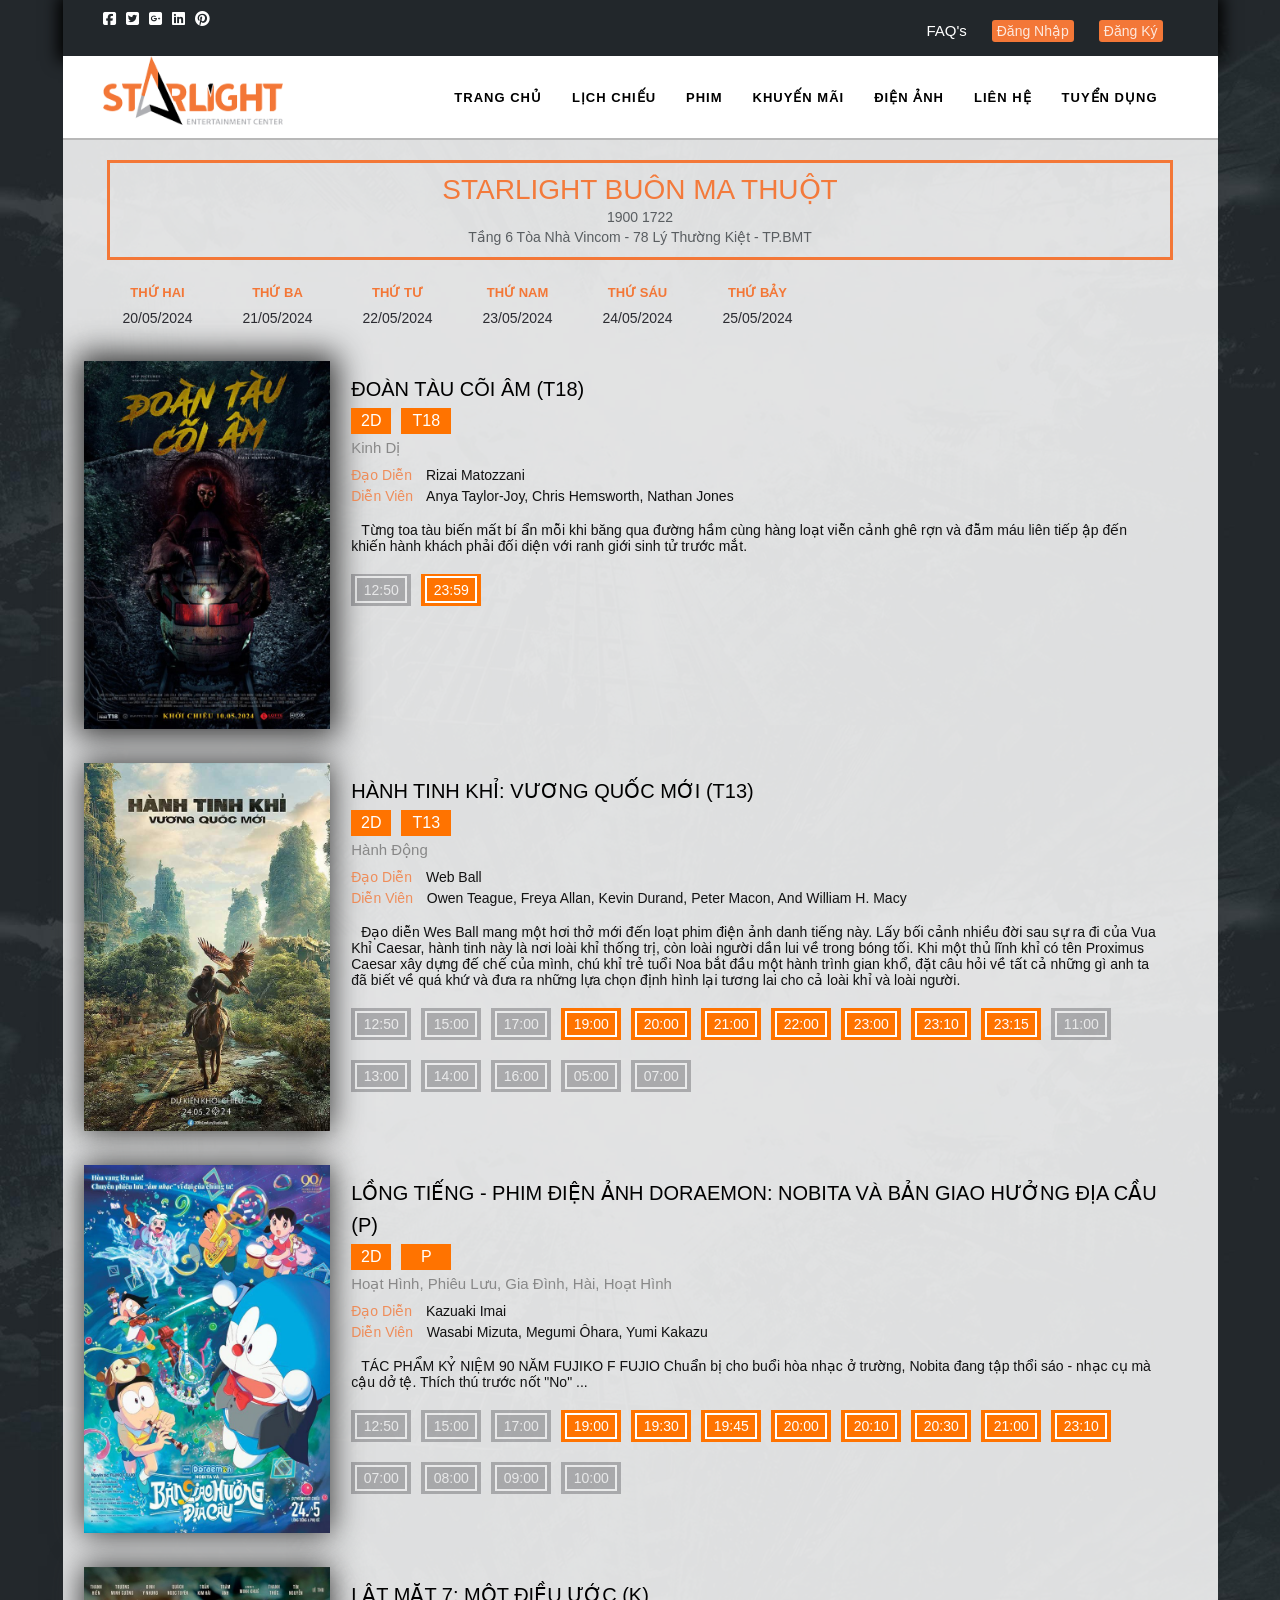
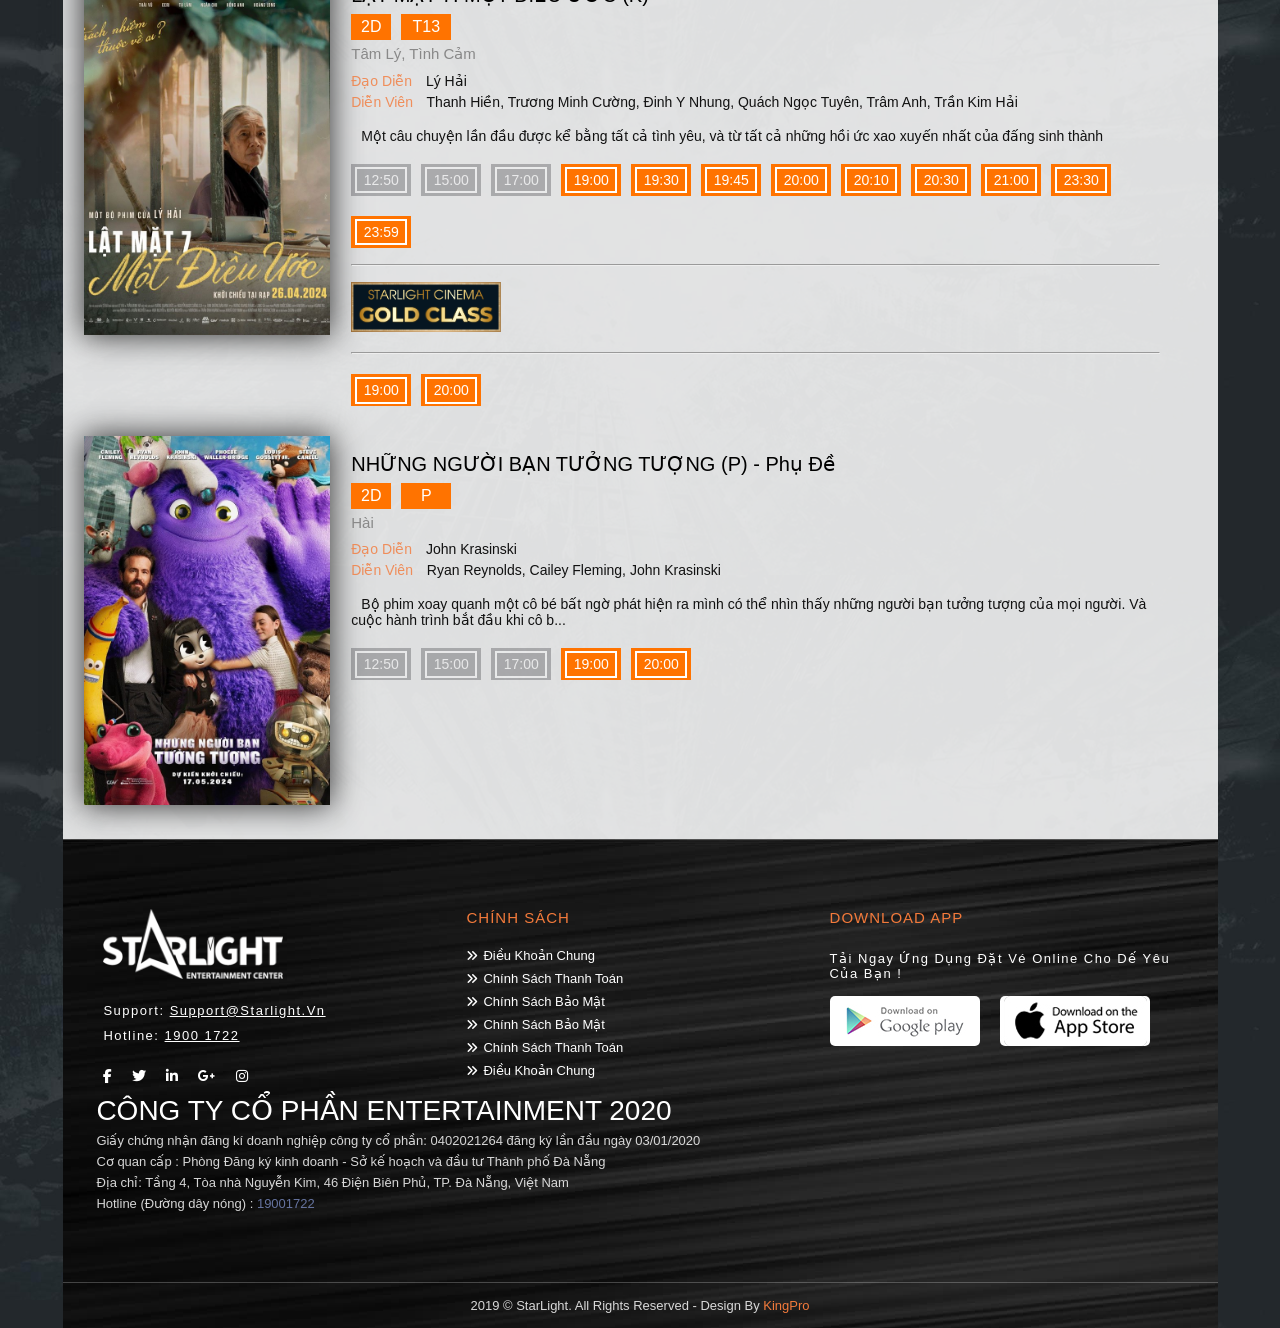
<file: index.html>
<!DOCTYPE html>
<html lang="en">
  <head>
    <meta charset="UTF-8" />
    <meta name="viewport" content="width=device-width, initial-scale=1.0" />
    <link rel="stylesheet" href="index.css" />
    <!-- icon  -->
    <link
      rel="icon"
      type="image/png"
      sizes="32x32"
      href="./favicon/favicon-logo.ico"
    />
    <link
      rel="icon"
      type="image/png"
      sizes="32x32"
      href="./favicon/favicon-logo.ico"
    />

    <link rel="manifest" href="./favicon/manifest.json" />
    <meta name="msapplication-TileColor" content="#ffffff" />
    <meta
      name="msapplication-TileImage"
      content="./favicon/ms-icon-144x144.png"
    />
    <meta name="theme-color" content="#ffffff" />
    <link
      rel="stylesheet"
      href="https://cdnjs.cloudflare.com/ajax/libs/font-awesome/6.5.2/css/all.min.css"
    />
    <title>STARLIGHT</title>
  </head>

  <body>
    <div class="container">
      <div class="layout_web">
        <div class="header">
          <ul class="left_head">
            <li>
              <i class="fa-brands fa-square-facebook"></i>
            </li>
            <li>
              <i class="fa-brands fa-square-twitter"></i>
            </li>
            <li>
              <i class="fa-brands fa-square-google-plus"></i>
            </li>
            <li>
              <i class="fa-brands fa-linkedin"></i>
            </li>
            <li>
              <i class="fa-brands fa-pinterest"></i>
            </li>
          </ul>

          <ul class="right_head">
            <li>
              <a
                class="faq"
                target="_blank"
                href="https://starlight.vn/cau-hoi-thuong-gap.html"
              >
                FAQ's</a
              >
            </li>
            <li>
              <a
                class="btn-member"
                target="_blank"
                href="https://starlight.vn/dang-nhap.html"
                >Đăng Nhập
              </a>
            </li>
            <li>
              <a
                class="btn-member"
                target="_blank"
                href="https://starlight.vn/dang-ky.html"
                >Đăng Ký</a
              >
            </li>
          </ul>
        </div>

        <!-- Body  -->
        <div class="body">
          <!-- header mobile web  -->
          <div class="container_mobile_header">
            <div class="header_mobile">
              <ul>
                <li class="pd-b10">
                  <a class="navigation_mobile" href="https://starlight.vn/">
                    <i class="fa-solid fa-house mg-5"></i>Trang Chủ</a
                  >
                </li>
              </ul>

              <ul id="book_ticket">
                <li class="pd-b10">
                  <div class="navigation_mobile">
                    <i class="fa-solid fa-ticket mg-5"></i> Đặt vé
                  </div>
                </li>
              </ul>

              <ul>
                <li class="pd-b10">
                  <a
                    class="navigation_mobile"
                    href="https://starlight.vn/lich-chieu.html"
                    ><i class="fa-solid fa-film mg-5"></i> Lịch Chiếu</a
                  >
                </li>
              </ul>

              <ul>
                <li class="pd-b10">
                  <a
                    class="navigation_mobile"
                    href="https://starlight.vn/uu-dai.html"
                  >
                    <i class="fa-solid fa-gift mg-5"></i> Ưu Đãi</a
                  >
                </li>
              </ul>
            </div>
          </div>

          <!-- Book tickets -->
          <div id="option_ticket" class="container_options">
            <ul class="container_book">
              <select id="option1" class="option_to_book">
                <option value="0">Rạp</option>
                <option value="1">STARLIGHT BUÔN MA THUỘT</option>
                <option value="2">STARLIGHT ĐÀ NẴNG</option>
                <option value="3">STARLIGHT BẢO LỘC</option>
                <option value="4">STARLIGHT LONG AN</option>
                <option value="5">STARLIGHT GIA LAI</option>
                <option value="6">STARLIGHT QUY NHƠN</option>
              </select>
              <select disabled id="option2" class="option_to_book">
                <option value="0">Phim</option>
                <option value="a53a3adc-6721-4782-b531-d86997f0709f">
                  ĐOÀN TÀU CÕI ÂM
                </option>
                <option value="46438b6c-3ed8-431f-81f4-0ab51d07285b">
                  HÀNH TINH KHỈ
                </option>
                <option value="260e766c-595a-463e-bbae-2288252161b2">
                  DORAEMON - BẢN GIAO HƯỞNG ĐỊA CẦU
                </option>
                <option value="15fb7b07-bc8b-4f44-be92-97e0eb0a40b1">
                  LẬT MẶT 7
                </option>
                <option value="0da00dbd-6457-4075-8ec5-d97b1c0c4026">
                  NHỮNG NGƯỜI BẠN TƯỞNG TƯỢNG
                </option>
              </select>
              <select disabled id="option3" class="option_to_book">
                <option value="0">Ngày chiếu</option>
                <option value="1">21/07/2024</option>
                <option value="2">22/07/2024</option>
                <option value="3">23/07/2024</option>
              </select>
              <select disabled id="option4" class="option_to_book">
                <option value="0">Suất chiếu</option>
                <option value="6dd57713-9d26-40bf-b551-f80aee1c8e2f">
                  22:40
                </option>
                <option value="6dd57713-9d26-40bf-b551-f80aee1c8e2G">
                  22:50
                </option>
                <option value="6dd57713-9d26-40bf-b551-f80aee1c8e2h">
                  22:55
                </option>
                <option value="6dd57713-9d26-40bf-b551-f80aee1c8e2i">
                  23:40
                </option>
              </select>
              <div class="container_btn-book">
                <div id="book_ticket_now" class="booked">Đặt Vé Ngay</div>
              </div>
            </ul>
          </div>

          <!--  Scroll top -->
          <button class="icon_scroll" id="myBtn" title="Go to top">
            <i class="fa-solid fa-angles-up"></i>
          </button>

          <!-- Header Body  -->
          <div class="head_body">
            <div class="tab_body">
              <div class="left_tab_body">
                <a href="https://starlight.vn/" target="_blank"
                  ><img class="img" src="./image/logo.png" alt="No_image"
                /></a>
              </div>
              <div class="right_tab_body">
                <!-- Desktop  -->
                <ul class="responsive_navigation_desktop">
                  <li class="nav_tab">
                    <a class="a_text" href="https://starlight.vn/">
                      <span class="text_span">Trang Chủ</span></a
                    >
                  </li>
                  <li class="nav_tab">
                    <a
                      class="a_text"
                      href="https://starlight.vn/lich-chieu.html"
                      ><span class="text_span">Lịch Chiếu</span>
                    </a>
                  </li>
                  <li class="nav_tab">
                    <a class="a_text" href="">
                      <span class="text_span">Phim </span>
                    </a>
                  </li>
                  <li class="nav_tab">
                    <a class="a_text" href="https://starlight.vn/uu-dai.html"
                      ><span class="text_span">Khuyến mãi </span>
                    </a>
                  </li>
                  <li class="nav_tab">
                    <a class="a_text" href="https://starlight.vn/tin-tuc.html">
                      <span class="text_span"> Điện ảnh</span>
                    </a>
                  </li>
                  <li class="nav_tab">
                    <a class="a_text" href="https://starlight.vn/lien-he.html">
                      <span class="text_span"> Liên Hệ</span></a
                    >
                  </li>
                  <li class="nav_tab">
                    <a
                      class="a_text"
                      href="https://starlight.vn/tuyen-dung.html"
                    >
                      <span class="text_span">Tuyển dụng</span>
                    </a>
                  </li>
                </ul>

                <!-- Mobile  -->
                <div id="header_bars" class="responsive_navigation_mobile">
                  <i class="fa-solid fa-bars bars"></i>
                </div>
              </div>
            </div>
          </div>

          <div class="middle_body">
            <div id="content_mobile" class="hide_bars">
              <div class="container_content">
                <div class="cell_content">
                  <a class="content" href="https://starlight.vn/"
                    ><p>Trang Chủ</p></a
                  >
                </div>
                <div class="cell_content">
                  <a class="content" href="https://starlight.vn/lich-chieu.html"
                    ><p>Lịch Chiếu</p></a
                  >
                </div>
                <div class="cell_content">
                  <a class="content" href="https://starlight.vn/packets.html">
                    <p>Mua Gói</p></a
                  >
                </div>
                <div id="parent_status_film" class="cell_content">
                  <div class="content_film">
                    <p>Phim</p>
                    <i
                      id="arrow"
                      class="fa-solid fa-chevron-right arrow"
                      style="color: #ee1b1b"
                    ></i>
                  </div>

                  <!-- dropdown  -->
                  <div class="container_status_film">
                    <div id="status_film" class="status_film">
                      <p class="content">Phim Đang Chiếu</p>
                    </div>
                    <div id="status_film_2" class="status_film">
                      <p class="content">Phim Sắp Chiếu</p>
                    </div>
                  </div>
                </div>

                <div class="cell_content">
                  <a class="content" href="https://starlight.vn/uu-dai.html">
                    <p>Khuyến Mãi</p></a
                  >
                </div>
                <div class="cell_content">
                  <a class="content" href="https://starlight.vn/tin-tuc.html"
                    ><p>Điện Ảnh</p></a
                  >
                </div>
                <div class="cell_content">
                  <a class="content" href="https://starlight.vn/lien-he.html"
                    ><p>Liên Hệ</p></a
                  >
                </div>
                <div class="cell_content">
                  <a class="content" href="https://starlight.vn/tuyen-dung.html"
                    ><p>Tuyển Dụng</p></a
                  >
                </div>
              </div>
            </div>
            <div class="setting_information">
              <h3 class="name_place">STARLIGHT BUÔN MA THUỘT</h3>
              <p class="inf_cinema">1900 1722</p>
              <p class="inf_cinema">
                Tầng 6 Tòa Nhà Vincom - 78 Lý Thường Kiệt - TP.BMT
              </p>
            </div>

            <div class="schedule_film">
              <ul class="schedule_list">
                <li class="schedule">
                  <p class="day">Thứ Hai</p>
                  <p class="day_month_year">20/05/2024</p>
                </li>
                <li class="schedule">
                  <p class="day">Thứ Ba</p>
                  <p class="day_month_year">21/05/2024</p>
                </li>
                <li class="schedule">
                  <p class="day">Thứ Tư</p>
                  <p class="day_month_year">22/05/2024</p>
                </li>
                <li class="schedule">
                  <p class="day">Thứ Nam</p>
                  <p class="day_month_year">23/05/2024</p>
                </li>
                <li class="schedule">
                  <p class="day">Thứ Sáu</p>
                  <p class="day_month_year">24/05/2024</p>
                </li>
                <li class="schedule">
                  <p class="day">Thứ Bảy</p>
                  <p class="day_month_year">25/05/2024</p>
                </li>
              </ul>
            </div>
          </div>

          <div class="option_film">
            <!-- First -->
            <div class="introduce_film">
              <div class="left_film">
                <a href="https://m.megagscinemas.vn/phim/doan-tau-coi-am/">
                  <img
                    class="image_film"
                    src="./image/doan-tau-coi-am.jpg"
                    alt="No image"
                  />
                </a>
              </div>
              <div class="right_film">
                <!-- <div> -->
                <h3 class="fw-normal">
                  <a
                    class="name_film"
                    href="https://m.megagscinemas.vn/phim/doan-tau-coi-am/"
                  >
                    ĐOÀN TÀU CÕI ÂM (T18)
                  </a>
                </h3>

                <ul class="limit_age">
                  <li class="request_film">2D</li>
                  <li class="request_film w-50px">T18</li>
                </ul>
                <p class="type_film">Kinh dị</p>
                <div>
                  <p class="movie_list_info">
                    Đạo diễn
                    <span class="name_of_performer"> Rizai Matozzani</span>
                  </p>
                  <p class="movie_list_info">
                    Diễn Viên<span class="name_of_performer">
                      Anya Taylor-Joy, Chris Hemsworth, Nathan Jones</span
                    >
                  </p>
                  <p>&nbsp;</p>
                  <p class="describe_of_film">
                    Từng toa tàu biến mất bí ẩn mỗi khi băng qua đường hầm cùng
                    hàng loạt viễn cảnh ghê rợn và đẫm máu liên tiếp ập đến
                    khiến hành khách phải đối diện với ranh giới sinh tử trước
                    mắt.
                  </p>
                </div>
                <div class="show_times">
                  <div class="time_film">
                    <div class="outline">
                      <span>12:50</span>
                    </div>
                  </div>
                  <div class="time_film">
                    <div class="outline">
                      <span>23:59</span>
                    </div>
                  </div>
                </div>
                <!-- </div> -->
              </div>
            </div>
            <!-- SECOND -->
            <div class="introduce_film">
              <div class="left_film">
                <a
                  href="https://www.cgv.vn/default/kingdom-of-the-planet-apes.html"
                >
                  <img
                    style="max-width: 85%; box-shadow: 0px 0px 30px 1px #333333"
                    src="./image/hanh-tinh-khi.jpg"
                    alt="No image"
                  />
                </a>
              </div>
              <div class="right_film">
                <h3 class="fw-normal">
                  <a
                    class="name_film"
                    href="https://m.megagscinemas.vn/phim/doan-tau-coi-am/"
                  >
                    HÀNH TINH KHỈ: VƯƠNG QUỐC MỚI (T13)
                  </a>
                </h3>

                <ul class="limit_age">
                  <li class="request_film">2D</li>
                  <li class="request_film w-50px">T13</li>
                </ul>
                <p class="type_film">Hành Động</p>
                <div>
                  <p class="movie_list_info">
                    Đạo diễn
                    <span class="name_of_performer"> Web Ball</span>
                  </p>
                  <p class="movie_list_info">
                    Diễn Viên<span class="name_of_performer">
                      Owen Teague, Freya Allan, Kevin Durand, Peter Macon, and
                      William H. Macy</span
                    >
                  </p>
                  <p>&nbsp;</p>
                  <p class="describe_of_film">
                    Đạo diễn Wes Ball mang một hơi thở mới đến loạt phim điện
                    ảnh danh tiếng này. Lấy bối cảnh nhiều đời sau sự ra đi của
                    Vua Khỉ Caesar, hành tinh này là nơi loài khỉ thống trị, còn
                    loài người dần lui về trong bóng tối. Khi một thủ lĩnh khỉ
                    có tên Proximus Caesar xây dựng đế chế của mình, chú khỉ trẻ
                    tuổi Noa bắt đầu một hành trình gian khổ, đặt câu hỏi về tất
                    cả những gì anh ta đã biết về quá khứ và đưa ra những lựa
                    chọn định hình lại tương lai cho cả loài khỉ và loài người.
                  </p>
                </div>
                <div class="show_times">
                  <div class="time_film">
                    <div class="outline">
                      <span>12:50</span>
                    </div>
                  </div>
                  <div class="time_film">
                    <div class="outline">
                      <span>15:00</span>
                    </div>
                  </div>
                  <div class="time_film">
                    <div class="outline">
                      <span>17:00</span>
                    </div>
                  </div>
                  <div class="time_film">
                    <div class="outline">
                      <span>19:00</span>
                    </div>
                  </div>
                  <div class="time_film">
                    <div class="outline">
                      <span>20:00</span>
                    </div>
                  </div>
                  <div class="time_film">
                    <div class="outline">
                      <span>21:00</span>
                    </div>
                  </div>
                  <div class="time_film">
                    <div class="outline">
                      <span>22:00</span>
                    </div>
                  </div>
                  <div class="time_film">
                    <div class="outline">
                      <span>23:00</span>
                    </div>
                  </div>
                  <div class="time_film">
                    <div class="outline">
                      <span>23:10</span>
                    </div>
                  </div>
                  <div class="time_film">
                    <div class="outline">
                      <span>23:15</span>
                    </div>
                  </div>
                  <div class="time_film">
                    <div class="outline">
                      <span>11:00</span>
                    </div>
                  </div>
                  <div class="time_film">
                    <div class="outline">
                      <span>13:00</span>
                    </div>
                  </div>
                  <div class="time_film">
                    <div class="outline">
                      <span>14:00</span>
                    </div>
                  </div>
                  <div class="time_film">
                    <div class="outline">
                      <span>16:00</span>
                    </div>
                  </div>
                  <div class="time_film">
                    <div class="outline">
                      <span>05:00</span>
                    </div>
                  </div>
                  <div class="time_film">
                    <div class="outline">
                      <span>07:00</span>
                    </div>
                  </div>
                </div>
              </div>
            </div>
            <!-- THIRD -->
            <div class="introduce_film">
              <div class="left_film">
                <a
                  href="https://www.cgv.vn/default/kingdom-of-the-planet-apes.html"
                >
                  <img
                    style="max-width: 85%; box-shadow: 0px 0px 30px 1px #333333"
                    src="./image/doraemon2024.jpg"
                    alt="No image"
                  />
                </a>
              </div>
              <div class="right_film">
                <h3 class="fw-normal">
                  <a
                    class="name_film"
                    href="https://m.megagscinemas.vn/phim/doan-tau-coi-am/"
                  >
                    LỒNG TIẾNG - PHIM ĐIỆN ẢNH DORAEMON: NOBITA VÀ BẢN GIAO
                    HƯỞNG ĐỊA CẦU (P)
                  </a>
                </h3>

                <ul class="limit_age">
                  <li class="request_film">2D</li>
                  <li class="request_film w-50px">P</li>
                </ul>
                <p class="type_film">
                  Hoạt Hình, Phiêu Lưu, Gia Đình, Hài, Hoạt Hình
                </p>
                <div>
                  <p class="movie_list_info">
                    Đạo diễn
                    <span class="name_of_performer"> Kazuaki Imai</span>
                  </p>
                  <p class="movie_list_info">
                    Diễn Viên<span class="name_of_performer">
                      Wasabi Mizuta, Megumi Ôhara, Yumi Kakazu</span
                    >
                  </p>
                  <p>&nbsp;</p>
                  <p class="describe_of_film">
                    TÁC PHẨM KỶ NIỆM 90 NĂM FUJIKO F FUJIO Chuẩn bị cho buổi hòa
                    nhạc ở trường, Nobita đang tập thổi sáo - nhạc cụ mà cậu dở
                    tệ. Thích thú trước nốt "No" ...
                  </p>
                </div>
                <div class="show_times">
                  <div class="time_film">
                    <div class="outline">
                      <span>12:50</span>
                    </div>
                  </div>
                  <div class="time_film">
                    <div class="outline">
                      <span>15:00</span>
                    </div>
                  </div>
                  <div class="time_film">
                    <div class="outline">
                      <span>17:00</span>
                    </div>
                  </div>
                  <div class="time_film">
                    <div class="outline">
                      <span>19:00</span>
                    </div>
                  </div>
                  <div class="time_film">
                    <div class="outline">
                      <span>19:30</span>
                    </div>
                  </div>
                  <div class="time_film">
                    <div class="outline">
                      <span>19:45</span>
                    </div>
                  </div>
                  <div class="time_film">
                    <div class="outline">
                      <span>20:00</span>
                    </div>
                  </div>
                  <div class="time_film">
                    <div class="outline">
                      <span>20:10</span>
                    </div>
                  </div>
                  <div class="time_film">
                    <div class="outline">
                      <span>20:30</span>
                    </div>
                  </div>
                  <div class="time_film">
                    <div class="outline">
                      <span>21:00</span>
                    </div>
                  </div>
                  <div class="time_film">
                    <div class="outline">
                      <span>23:10</span>
                    </div>
                  </div>
                  <div class="time_film">
                    <div class="outline">
                      <span>07:00</span>
                    </div>
                  </div>
                  <div class="time_film">
                    <div class="outline">
                      <span>08:00</span>
                    </div>
                  </div>
                  <div class="time_film">
                    <div class="outline">
                      <span>09:00</span>
                    </div>
                  </div>
                  <div class="time_film">
                    <div class="outline">
                      <span>10:00</span>
                    </div>
                  </div>
                </div>
              </div>
            </div>
            <!-- FORTH -->
            <div class="introduce_film">
              <div class="left_film">
                <a
                  href="https://www.cgv.vn/default/kingdom-of-the-planet-apes.html"
                >
                  <img
                    style="max-width: 85%; box-shadow: 0px 0px 30px 1px #333333"
                    src="./image/lat-mat-7.jpg"
                    alt="No image"
                  />
                </a>
              </div>
              <div class="right_film">
                <h3 class="fw-normal">
                  <a
                    class="name_film"
                    href="https://m.megagscinemas.vn/phim/doan-tau-coi-am/"
                  >
                    LẬT MẶT 7: MỘT ĐIỀU ƯỚC (K)
                  </a>
                </h3>

                <ul class="limit_age">
                  <li class="request_film">2D</li>
                  <li class="request_film w-50px">T13</li>
                </ul>
                <p class="type_film">Tâm Lý, Tình Cảm</p>
                <div>
                  <p class="movie_list_info">
                    Đạo diễn
                    <span class="name_of_performer"> Lý Hải</span>
                  </p>
                  <p class="movie_list_info">
                    Diễn Viên<span class="name_of_performer">
                      Thanh Hiền, Trương Minh Cường, Đinh Y Nhung, Quách Ngọc
                      Tuyên, Trâm Anh, Trần Kim Hải</span
                    >
                  </p>
                  <p>&nbsp;</p>
                  <p class="describe_of_film">
                    Một câu chuyện lần đầu được kể bằng tất cả tình yêu, và từ
                    tất cả những hồi ức xao xuyến nhất của đấng sinh thành
                  </p>
                </div>
                <div class="show_times">
                  <div class="time_film">
                    <div class="outline">
                      <span>12:50</span>
                    </div>
                  </div>
                  <div class="time_film">
                    <div class="outline">
                      <span>15:00</span>
                    </div>
                  </div>
                  <div class="time_film">
                    <div class="outline">
                      <span>17:00</span>
                    </div>
                  </div>
                  <div class="time_film">
                    <div class="outline">
                      <span>19:00</span>
                    </div>
                  </div>
                  <div class="time_film">
                    <div class="outline">
                      <span>19:30</span>
                    </div>
                  </div>
                  <div class="time_film">
                    <div class="outline">
                      <span>19:45</span>
                    </div>
                  </div>
                  <div class="time_film">
                    <div class="outline">
                      <span>20:00</span>
                    </div>
                  </div>
                  <div class="time_film">
                    <div class="outline">
                      <span>20:10</span>
                    </div>
                  </div>
                  <div class="time_film">
                    <div class="outline">
                      <span>20:30</span>
                    </div>
                  </div>
                  <div class="time_film">
                    <div class="outline">
                      <span>21:00</span>
                    </div>
                  </div>
                  <div class="time_film">
                    <div class="outline">
                      <span>23:30</span>
                    </div>
                  </div>
                  <div class="time_film">
                    <div class="outline">
                      <span>23:59</span>
                    </div>
                  </div>
                </div>
                <hr style="margin-top: 1rem; margin-bottom: 1rem" />
                <img
                  style="width: 150px; height: auto"
                  src="./image/goldclass.png"
                  alt="no image"
                />
                <hr style="margin-top: 1rem" />
                <div class="show_times">
                  <div class="time_film">
                    <div class="outline">
                      <span>19:00</span>
                    </div>
                  </div>
                  <div class="time_film">
                    <div class="outline">
                      <span>20:00</span>
                    </div>
                  </div>
                </div>
              </div>
            </div>
            <!-- FIFTH -->
            <div class="introduce_film">
              <div class="left_film">
                <a
                  href="https://www.cgv.vn/default/kingdom-of-the-planet-apes.html"
                >
                  <img
                    style="max-width: 85%; box-shadow: 0px 0px 30px 1px #333333"
                    src="./image/i-f.jpg"
                    alt="No image"
                  />
                </a>
              </div>
              <div class="right_film">
                <h3 class="fw-normal">
                  <a
                    class="name_film"
                    href="https://m.megagscinemas.vn/phim/doan-tau-coi-am/"
                  >
                    NHỮNG NGƯỜI BẠN TƯỞNG TƯỢNG (P) - Phụ Đề
                  </a>
                </h3>

                <ul class="limit_age">
                  <li class="request_film">2D</li>
                  <li class="request_film w-50px">P</li>
                </ul>
                <p class="type_film">Hài</p>
                <div>
                  <p class="movie_list_info">
                    Đạo diễn
                    <span class="name_of_performer"> John Krasinski</span>
                  </p>
                  <p class="movie_list_info">
                    Diễn Viên<span class="name_of_performer">
                      Ryan Reynolds, Cailey Fleming, John Krasinski</span
                    >
                  </p>
                  <p>&nbsp;</p>
                  <p class="describe_of_film">
                    Bộ phim xoay quanh một cô bé bất ngờ phát hiện ra mình có
                    thể nhìn thấy những người bạn tưởng tượng của mọi người. Và
                    cuộc hành trình bắt đầu khi cô b...
                  </p>
                </div>
                <div class="show_times">
                  <div class="time_film">
                    <div class="outline">
                      <span>12:50</span>
                    </div>
                  </div>
                  <div class="time_film">
                    <div class="outline">
                      <span>15:00</span>
                    </div>
                  </div>
                  <div class="time_film">
                    <div class="outline">
                      <span>17:00</span>
                    </div>
                  </div>
                  <div class="time_film">
                    <div class="outline">
                      <span>19:00</span>
                    </div>
                  </div>
                  <div class="time_film">
                    <div class="outline">
                      <span>20:00</span>
                    </div>
                  </div>
                </div>
              </div>
            </div>
          </div>
        </div>

        <!-- Footer  -->
        <div class="footer">
          <div class="contain_footer">
            <div class="footer_tab">
              <div class="support_customer">
                <a class="w-100" href="#container"
                  ><img
                    class="image_starlight"
                    src="./image/footer_logo.png"
                    alt="no image"
                /></a>
                <div>
                  <p class="footer_text">
                    support:
                    <span style="text-decoration: underline">
                      Support@Starlight.Vn</span
                    >
                  </p>
                  <p class="footer_text">
                    Hotline:
                    <span style="text-decoration: underline"> 1900 1722</span>
                  </p>
                </div>
                <div class="mt-20 w-100">
                  <ul class="footer_contact">
                    <li class="font_awesome">
                      <i class="fa-brands fa-facebook-f"></i>
                    </li>
                    <li class="font_awesome">
                      <i class="fa-brands fa-twitter"></i>
                    </li>
                    <li class="font_awesome">
                      <i class="fa-brands fa-linkedin-in"></i>
                    </li>
                    <li class="font_awesome">
                      <i class="fa-brands fa-google-plus-g"></i>
                    </li>
                    <li class="font_awesome">
                      <i class="fa-brands fa-instagram"></i>
                    </li>
                  </ul>
                </div>
              </div>
              <div class="support_customer">
                <h3 class="set_policy">CHÍNH SÁCH</h3>
                <ul class="policy_list">
                  <li>
                    <a
                      class="policy"
                      href="https://starlight.vn/chinh-sach/dieu-khoan-chung-1.html"
                      ><i class="double_arrow fa-solid fa-angles-right"></i>Điều
                      Khoản Chung
                    </a>
                  </li>
                  <li>
                    <a
                      class="policy"
                      href="https://starlight.vn/chinh-sach/chinh-sach-thanh-toan-2.html"
                      ><i class="double_arrow fa-solid fa-angles-right"></i
                      >Chính Sách Thanh Toán</a
                    >
                  </li>
                  <li>
                    <a
                      class="policy"
                      href="https://starlight.vn/chinh-sach/chinh-sach-bao-mat-3.html"
                      ><i class="double_arrow fa-solid fa-angles-right"></i
                      >Chính Sách Bảo Mật</a
                    >
                  </li>
                  <li>
                    <a
                      class="policy"
                      href="https://starlight.vn/chinh-sach/chinh-sach-bao-mat-4.html"
                      ><i class="double_arrow fa-solid fa-angles-right"></i
                      >Chính Sách Bảo Mật</a
                    >
                  </li>
                  <li>
                    <a
                      class="policy"
                      href="https://starlight.vn/chinh-sach/chinh-sach-thanh-toan-5.html"
                      ><i class="double_arrow fa-solid fa-angles-right"></i
                      >Chính Sách Thanh Toán</a
                    >
                  </li>
                  <li>
                    <a
                      class="policy"
                      href="https://starlight.vn/chinh-sach/dieu-khoan-chung-6.html"
                      ><i class="double_arrow fa-solid fa-angles-right"></i>Điều
                      Khoản Chung</a
                    >
                  </li>
                </ul>
              </div>
              <div class="download_app">
                <h3 class="set_policy">DOWNLOAD APP</h3>
                <p class="footer_text">
                  Tải Ngay Ứng Dụng Đặt Vé Online Cho Dế Yêu Của Bạn !
                </p>
                <div class="app_list">
                  <a
                    href="https://play.google.com/store/apps/details?id=com.kingprocompany.starlightcinemas"
                    ><img class="app_image" src="./image/app-1.jpg" alt=""
                  /></a>
                  <a
                    href="https://apps.apple.com/us/app/starlight-cinemas/id1588865280"
                    ><img class="app_image" src="./image/app-2.jpg" alt=""
                  /></a>
                </div>
              </div>
            </div>
          </div>
          <div class="contain_footer pd-b50">
            <div class="company_cinema">
              <h3 class="mg-tb mg-top0 fw-normal">
                CÔNG TY CỔ PHẦN ENTERTAINMENT 2020
              </h3>
              <p class="mg-tb fs-13 fw-normal">
                Giấy chứng nhận đăng kí doanh nghiệp công ty cổ phần: 0402021264
                đăng ký lần đầu ngày 03/01/2020
              </p>
              <p class="mg-tb fs-13 fw-normal">
                Cơ quan cấp : Phòng Đăng ký kinh doanh - Sở kế hoạch và đầu tư
                Thành phố Đà Nẵng
              </p>
              <p class="mg-tb fs-13 fw-normal">
                Địa chỉ: Tầng 4, Tòa nhà Nguyễn Kim, 46 Điện Biên Phủ, TP. Đà
                Nẵng, Việt Nam
              </p>
              <p class="mg-tb fs-13 fw-normal">
                Hotline (Đường dây nóng) :
                <a
                  class="hotline"
                  href="https://starlight.vn/lich-chieu/tel:19001722"
                  >19001722</a
                >
              </p>
            </div>
          </div>
          <br />
          <div class="end_web">
            <div class="copyright_box">
              <p class="fs-13">
                2019 © StarLight. All Rights Reserved - Design By
                <a class="kingpro" href="https://kingpro.vn/"> KingPro</a>
              </p>
            </div>
          </div>
        </div>
      </div>
    </div>
    <script src="./index.js"></script>
  </body>
</html>
</file>
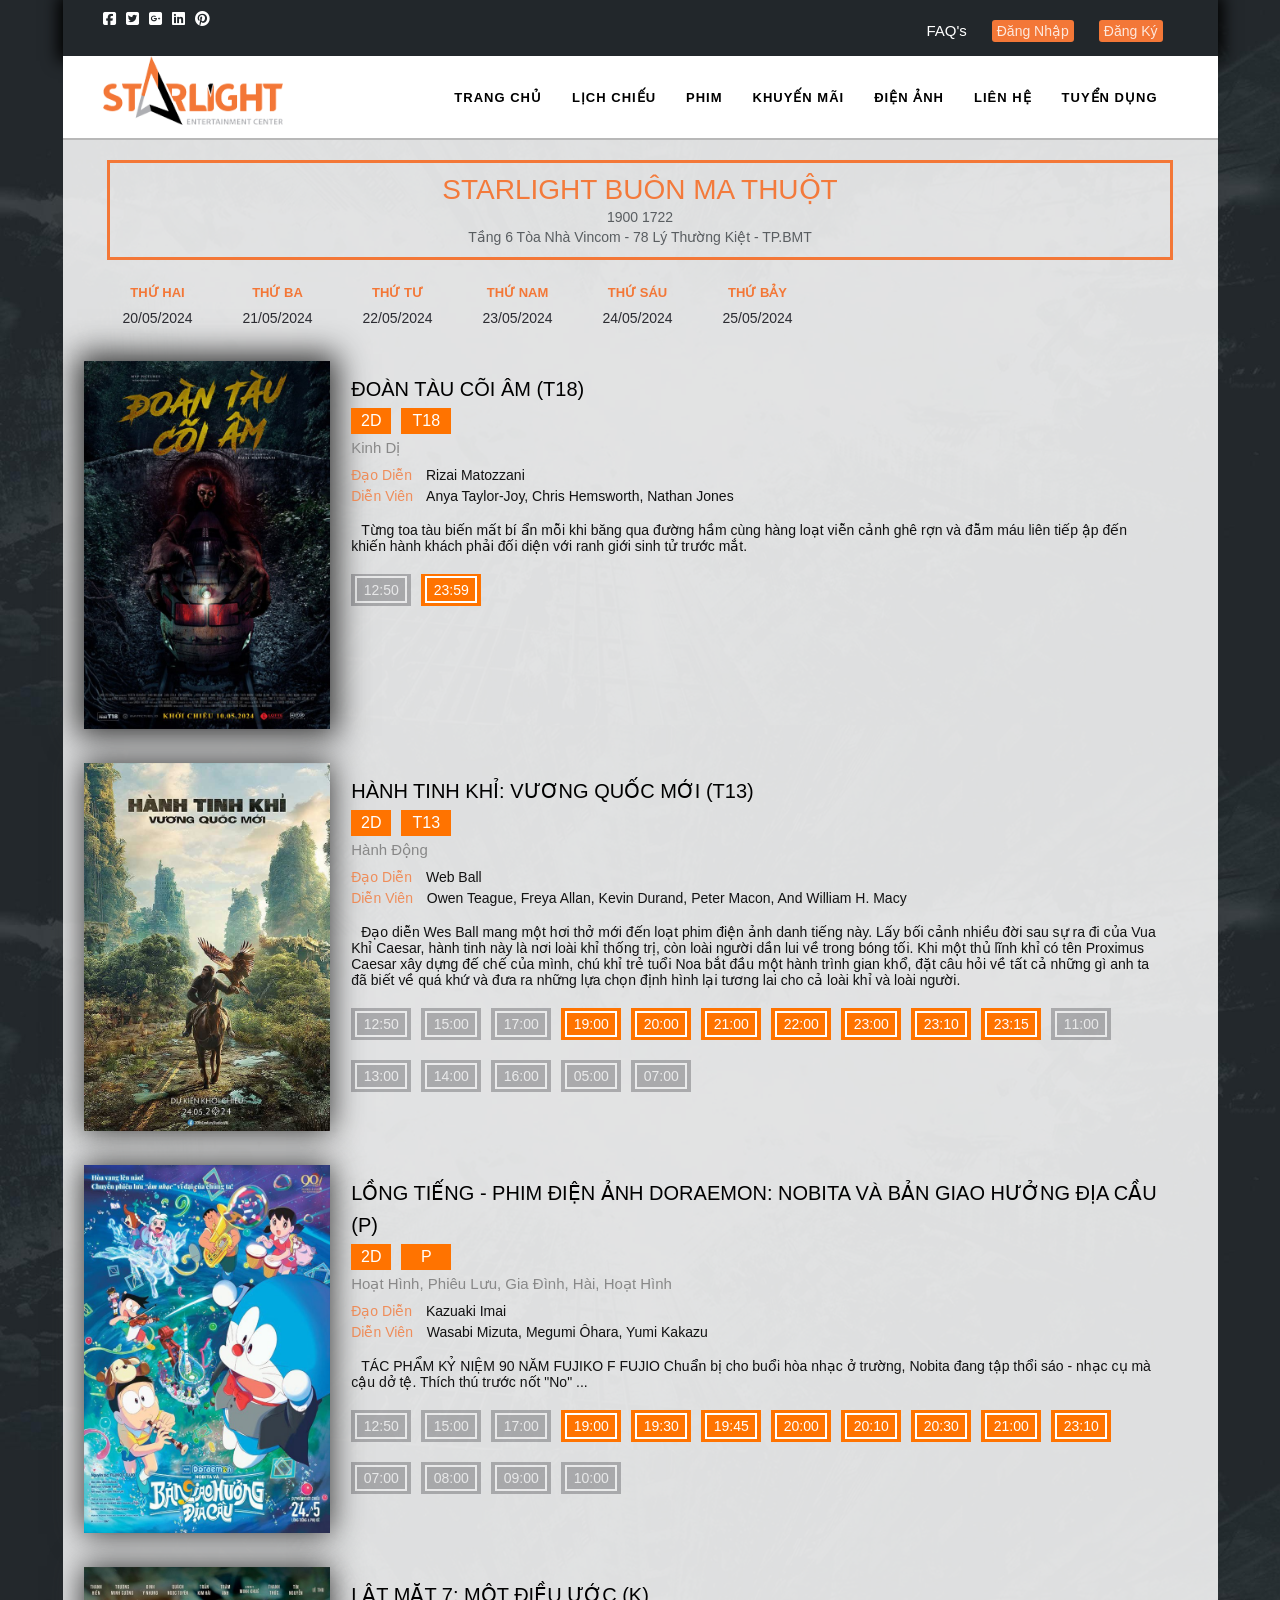
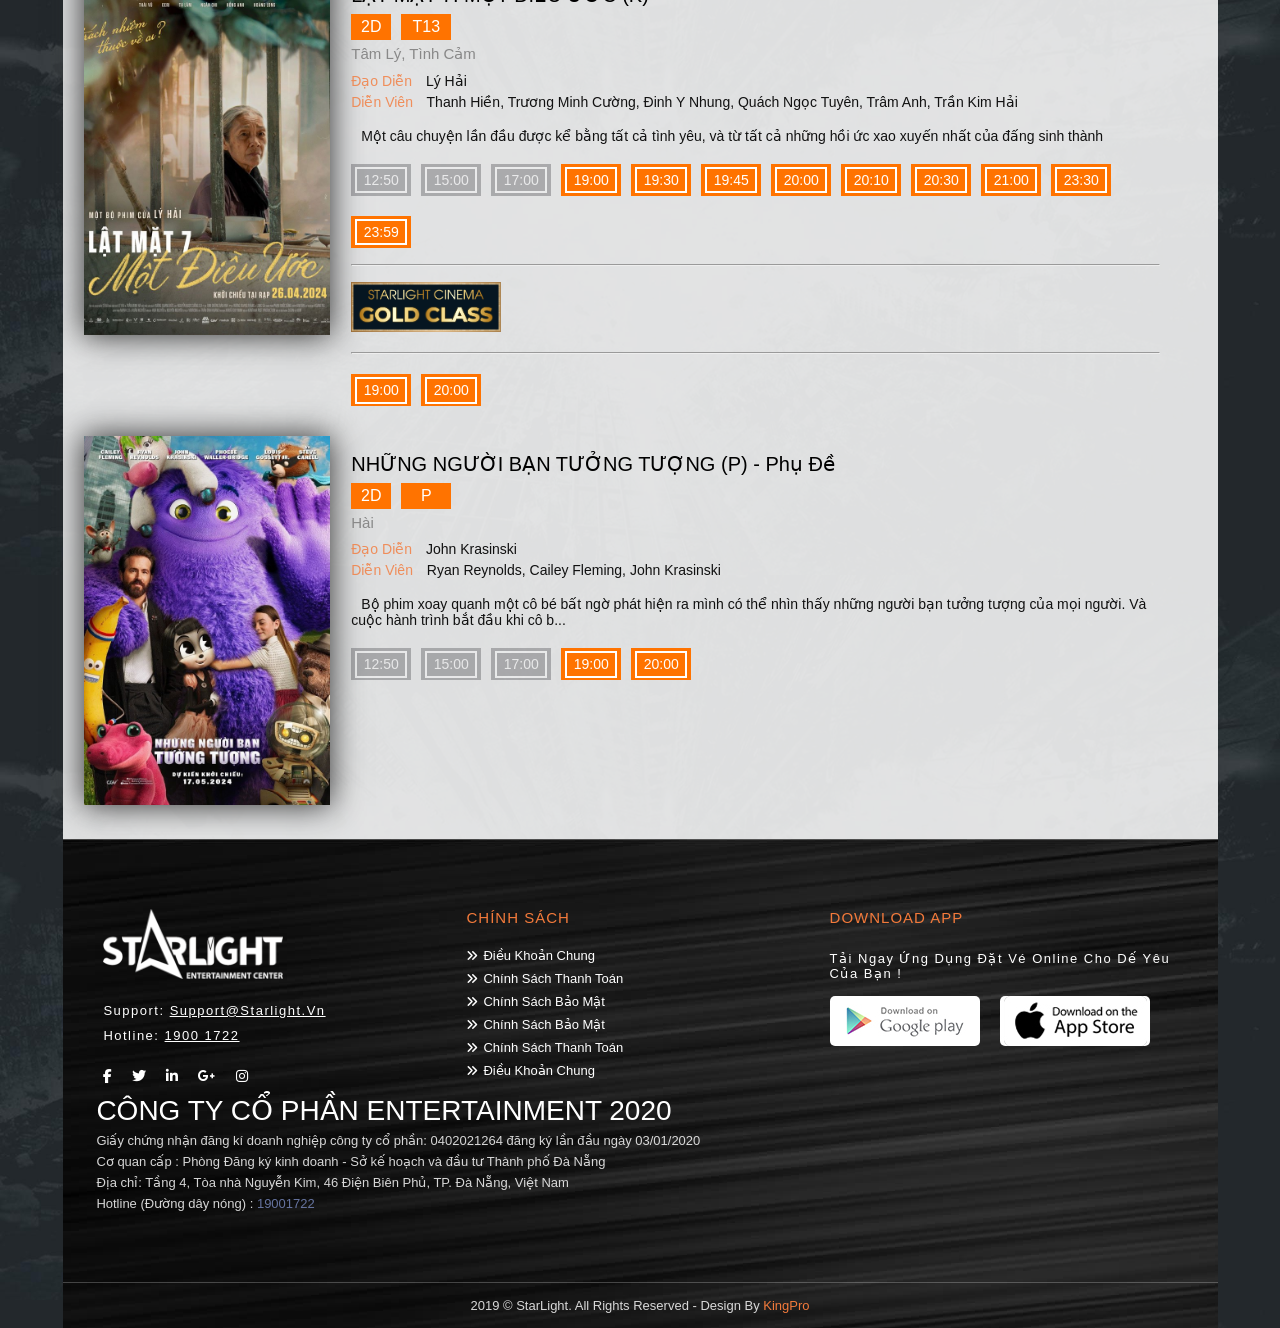
<file: star.html>
<!DOCTYPE html>
<html lang="en">
  <head>
    <meta charset="UTF-8" />
    <meta name="viewport" content="width=device-width, initial-scale=1.0" />
    <link rel="stylesheet" href="star.css" />
    <!-- icon  -->
    <link
      rel="icon"
      type="image/png"
      sizes="32x32"
      href="./favicon/favicon-logo.ico"
    />
    <link
      rel="icon"
      type="image/png"
      sizes="32x32"
      href="./favicon/favicon-logo.ico"
    />

    <link rel="manifest" href="./favicon/manifest.json" />
    <meta name="msapplication-TileColor" content="#ffffff" />
    <meta
      name="msapplication-TileImage"
      content="./favicon/ms-icon-144x144.png"
    />
    <meta name="theme-color" content="#ffffff" />
    <link
      rel="stylesheet"
      href="https://cdnjs.cloudflare.com/ajax/libs/font-awesome/6.5.2/css/all.min.css"
    />
    <title>STARLIGHT</title>
  </head>

  <body>
    <div class="container">
      <div class="layout_web">
        <div class="header">
          <ul class="left_head">
            <li>
              <i class="fa-brands fa-square-facebook"></i>
            </li>
            <li>
              <i class="fa-brands fa-square-twitter"></i>
            </li>
            <li>
              <i class="fa-brands fa-square-google-plus"></i>
            </li>
            <li>
              <i class="fa-brands fa-linkedin"></i>
            </li>
            <li>
              <i class="fa-brands fa-pinterest"></i>
            </li>
          </ul>

          <ul class="right_head">
            <li>
              <a
                class="faq"
                target="_blank"
                href="https://starlight.vn/cau-hoi-thuong-gap.html"
              >
                FAQ's</a
              >
            </li>
            <li>
              <a
                class="btn-member"
                target="_blank"
                href="https://starlight.vn/dang-nhap.html"
                >Đăng Nhập
              </a>
            </li>
            <li>
              <a
                class="btn-member"
                target="_blank"
                href="https://starlight.vn/dang-ky.html"
                >Đăng Ký</a
              >
            </li>
          </ul>
        </div>

        <!-- Body  -->
        <div class="body">
          <!-- header mobile web  -->
          <div class="container_mobile_header">
            <div class="header_mobile">
              <ul>
                <li class="pd-b10">
                  <a class="navigation_mobile" href="https://starlight.vn/">
                    <i class="fa-solid fa-house mg-5"></i>Trang Chủ</a
                  >
                </li>
              </ul>

              <ul id="book_ticket">
                <li class="pd-b10">
                  <div class="navigation_mobile">
                    <i class="fa-solid fa-ticket mg-5"></i> Đặt vé
                  </div>
                </li>
              </ul>

              <ul>
                <li class="pd-b10">
                  <a
                    class="navigation_mobile"
                    href="https://starlight.vn/lich-chieu.html"
                    ><i class="fa-solid fa-film mg-5"></i> Lịch Chiếu</a
                  >
                </li>
              </ul>

              <ul>
                <li class="pd-b10">
                  <a
                    class="navigation_mobile"
                    href="https://starlight.vn/uu-dai.html"
                  >
                    <i class="fa-solid fa-gift mg-5"></i> Ưu Đãi</a
                  >
                </li>
              </ul>
            </div>
          </div>

          <!-- Book tickets -->
          <div id="option_ticket" class="container_options">
            <ul class="container_book">
              <select id="option1" class="option_to_book">
                <option value="0">Rạp</option>
                <option value="1">STARLIGHT BUÔN MA THUỘT</option>
                <option value="2">STARLIGHT ĐÀ NẴNG</option>
                <option value="3">STARLIGHT BẢO LỘC</option>
                <option value="4">STARLIGHT LONG AN</option>
                <option value="5">STARLIGHT GIA LAI</option>
                <option value="6">STARLIGHT QUY NHƠN</option>
              </select>
              <select disabled id="option2" class="option_to_book">
                <option value="0">Phim</option>
                <option value="a53a3adc-6721-4782-b531-d86997f0709f">
                  ĐOÀN TÀU CÕI ÂM
                </option>
                <option value="46438b6c-3ed8-431f-81f4-0ab51d07285b">
                  HÀNH TINH KHỈ
                </option>
                <option value="260e766c-595a-463e-bbae-2288252161b2">
                  DORAEMON - BẢN GIAO HƯỞNG ĐỊA CẦU
                </option>
                <option value="15fb7b07-bc8b-4f44-be92-97e0eb0a40b1">
                  LẬT MẶT 7
                </option>
                <option value="0da00dbd-6457-4075-8ec5-d97b1c0c4026">
                  NHỮNG NGƯỜI BẠN TƯỞNG TƯỢNG
                </option>
              </select>
              <select disabled id="option3" class="option_to_book">
                <option value="0">Ngày chiếu</option>
                <option value="1">21/07/2024</option>
                <option value="2">22/07/2024</option>
                <option value="3">23/07/2024</option>
              </select>
              <select disabled id="option4" class="option_to_book">
                <option value="0">Suất chiếu</option>
                <option value="6dd57713-9d26-40bf-b551-f80aee1c8e2f">
                  22:40
                </option>
                <option value="6dd57713-9d26-40bf-b551-f80aee1c8e2G">
                  22:50
                </option>
                <option value="6dd57713-9d26-40bf-b551-f80aee1c8e2h">
                  22:55
                </option>
                <option value="6dd57713-9d26-40bf-b551-f80aee1c8e2i">
                  23:40
                </option>
              </select>
              <div class="container_btn-book">
                <div id="book_ticket_now" class="booked">Đặt Vé Ngay</div>
              </div>
            </ul>
          </div>

          <!--  Scroll top -->
          <button class="icon_scroll" id="myBtn" title="Go to top">
            <i class="fa-solid fa-angles-up"></i>
          </button>

          <!-- Header Body  -->
          <div class="head_body">
            <div class="tab_body">
              <div class="left_tab_body">
                <a href="https://starlight.vn/" target="_blank"
                  ><img class="img" src="./image/logo.png" alt="No_image"
                /></a>
              </div>
              <div class="right_tab_body">
                <!-- Desktop  -->
                <ul class="responsive_navigation_desktop">
                  <li class="nav_tab">
                    <a class="a_text" href="https://starlight.vn/">
                      <span class="text_span">Trang Chủ</span></a
                    >
                  </li>
                  <li class="nav_tab">
                    <a
                      class="a_text"
                      href="https://starlight.vn/lich-chieu.html"
                      ><span class="text_span">Lịch Chiếu</span>
                    </a>
                  </li>
                  <li class="nav_tab">
                    <a class="a_text" href="">
                      <span class="text_span">Phim </span>
                    </a>
                  </li>
                  <li class="nav_tab">
                    <a class="a_text" href="https://starlight.vn/uu-dai.html"
                      ><span class="text_span">Khuyến mãi </span>
                    </a>
                  </li>
                  <li class="nav_tab">
                    <a class="a_text" href="https://starlight.vn/tin-tuc.html">
                      <span class="text_span"> Điện ảnh</span>
                    </a>
                  </li>
                  <li class="nav_tab">
                    <a class="a_text" href="https://starlight.vn/lien-he.html">
                      <span class="text_span"> Liên Hệ</span></a
                    >
                  </li>
                  <li class="nav_tab">
                    <a
                      class="a_text"
                      href="https://starlight.vn/tuyen-dung.html"
                    >
                      <span class="text_span">Tuyển dụng</span>
                    </a>
                  </li>
                </ul>

                <!-- Mobile  -->
                <div id="header_bars" class="responsive_navigation_mobile">
                  <i class="fa-solid fa-bars bars"></i>
                </div>
              </div>
            </div>
          </div>

          <div class="middle_body">
            <div id="content_mobile" class="hide_bars">
              <div class="container_content">
                <div class="cell_content">
                  <a class="content" href="https://starlight.vn/"
                    ><p>Trang Chủ</p></a
                  >
                </div>
                <div class="cell_content">
                  <a class="content" href="https://starlight.vn/lich-chieu.html"
                    ><p>Lịch Chiếu</p></a
                  >
                </div>
                <div class="cell_content">
                  <a class="content" href="https://starlight.vn/packets.html">
                    <p>Mua Gói</p></a
                  >
                </div>
                <div id="parent_status_film" class="cell_content">
                  <div class="content_film">
                    <p>Phim</p>
                    <i
                      id="arrow"
                      class="fa-solid fa-chevron-right arrow"
                      style="color: #ee1b1b"
                    ></i>
                  </div>

                  <!-- dropdown  -->
                  <div class="container_status_film">
                    <div id="status_film" class="status_film">
                      <p class="content">Phim Đang Chiếu</p>
                    </div>
                    <div id="status_film_2" class="status_film">
                      <p class="content">Phim Sắp Chiếu</p>
                    </div>
                  </div>
                </div>

                <div class="cell_content">
                  <a class="content" href="https://starlight.vn/uu-dai.html">
                    <p>Khuyến Mãi</p></a
                  >
                </div>
                <div class="cell_content">
                  <a class="content" href="https://starlight.vn/tin-tuc.html"
                    ><p>Điện Ảnh</p></a
                  >
                </div>
                <div class="cell_content">
                  <a class="content" href="https://starlight.vn/lien-he.html"
                    ><p>Liên Hệ</p></a
                  >
                </div>
                <div class="cell_content">
                  <a class="content" href="https://starlight.vn/tuyen-dung.html"
                    ><p>Tuyển Dụng</p></a
                  >
                </div>
              </div>
            </div>
            <div class="setting_information">
              <h3 class="name_place">STARLIGHT BUÔN MA THUỘT</h3>
              <p class="inf_cinema">1900 1722</p>
              <p class="inf_cinema">
                Tầng 6 Tòa Nhà Vincom - 78 Lý Thường Kiệt - TP.BMT
              </p>
            </div>

            <div class="schedule_film">
              <ul class="schedule_list">
                <li class="schedule">
                  <p class="day">Thứ Hai</p>
                  <p class="day_month_year">20/05/2024</p>
                </li>
                <li class="schedule">
                  <p class="day">Thứ Ba</p>
                  <p class="day_month_year">21/05/2024</p>
                </li>
                <li class="schedule">
                  <p class="day">Thứ Tư</p>
                  <p class="day_month_year">22/05/2024</p>
                </li>
                <li class="schedule">
                  <p class="day">Thứ Nam</p>
                  <p class="day_month_year">23/05/2024</p>
                </li>
                <li class="schedule">
                  <p class="day">Thứ Sáu</p>
                  <p class="day_month_year">24/05/2024</p>
                </li>
                <li class="schedule">
                  <p class="day">Thứ Bảy</p>
                  <p class="day_month_year">25/05/2024</p>
                </li>
              </ul>
            </div>
          </div>

          <div class="option_film">
            <!-- First -->
            <div class="introduce_film">
              <div class="left_film">
                <a href="https://m.megagscinemas.vn/phim/doan-tau-coi-am/">
                  <img
                    class="image_film"
                    src="./image/doan-tau-coi-am.jpg"
                    alt="No image"
                  />
                </a>
              </div>
              <div class="right_film">
                <!-- <div> -->
                <h3 class="fw-normal">
                  <a
                    class="name_film"
                    href="https://m.megagscinemas.vn/phim/doan-tau-coi-am/"
                  >
                    ĐOÀN TÀU CÕI ÂM (T18)
                  </a>
                </h3>

                <ul class="limit_age">
                  <li class="request_film">2D</li>
                  <li class="request_film w-50px">T18</li>
                </ul>
                <p class="type_film">Kinh dị</p>
                <div>
                  <p class="movie_list_info">
                    Đạo diễn
                    <span class="name_of_performer"> Rizai Matozzani</span>
                  </p>
                  <p class="movie_list_info">
                    Diễn Viên<span class="name_of_performer">
                      Anya Taylor-Joy, Chris Hemsworth, Nathan Jones</span
                    >
                  </p>
                  <p>&nbsp;</p>
                  <p class="describe_of_film">
                    Từng toa tàu biến mất bí ẩn mỗi khi băng qua đường hầm cùng
                    hàng loạt viễn cảnh ghê rợn và đẫm máu liên tiếp ập đến
                    khiến hành khách phải đối diện với ranh giới sinh tử trước
                    mắt.
                  </p>
                </div>
                <div class="show_times">
                  <div class="time_film">
                    <div class="outline">
                      <span>12:50</span>
                    </div>
                  </div>
                  <div class="time_film">
                    <div class="outline">
                      <span>23:59</span>
                    </div>
                  </div>
                </div>
                <!-- </div> -->
              </div>
            </div>
            <!-- SECOND -->
            <div class="introduce_film">
              <div class="left_film">
                <a
                  href="https://www.cgv.vn/default/kingdom-of-the-planet-apes.html"
                >
                  <img
                    style="max-width: 85%; box-shadow: 0px 0px 30px 1px #333333"
                    src="./image/hanh-tinh-khi.jpg"
                    alt="No image"
                  />
                </a>
              </div>
              <div class="right_film">
                <h3 class="fw-normal">
                  <a
                    class="name_film"
                    href="https://m.megagscinemas.vn/phim/doan-tau-coi-am/"
                  >
                    HÀNH TINH KHỈ: VƯƠNG QUỐC MỚI (T13)
                  </a>
                </h3>

                <ul class="limit_age">
                  <li class="request_film">2D</li>
                  <li class="request_film w-50px">T13</li>
                </ul>
                <p class="type_film">Hành Động</p>
                <div>
                  <p class="movie_list_info">
                    Đạo diễn
                    <span class="name_of_performer"> Web Ball</span>
                  </p>
                  <p class="movie_list_info">
                    Diễn Viên<span class="name_of_performer">
                      Owen Teague, Freya Allan, Kevin Durand, Peter Macon, and
                      William H. Macy</span
                    >
                  </p>
                  <p>&nbsp;</p>
                  <p class="describe_of_film">
                    Đạo diễn Wes Ball mang một hơi thở mới đến loạt phim điện
                    ảnh danh tiếng này. Lấy bối cảnh nhiều đời sau sự ra đi của
                    Vua Khỉ Caesar, hành tinh này là nơi loài khỉ thống trị, còn
                    loài người dần lui về trong bóng tối. Khi một thủ lĩnh khỉ
                    có tên Proximus Caesar xây dựng đế chế của mình, chú khỉ trẻ
                    tuổi Noa bắt đầu một hành trình gian khổ, đặt câu hỏi về tất
                    cả những gì anh ta đã biết về quá khứ và đưa ra những lựa
                    chọn định hình lại tương lai cho cả loài khỉ và loài người.
                  </p>
                </div>
                <div class="show_times">
                  <div class="time_film">
                    <div class="outline">
                      <span>12:50</span>
                    </div>
                  </div>
                  <div class="time_film">
                    <div class="outline">
                      <span>15:00</span>
                    </div>
                  </div>
                  <div class="time_film">
                    <div class="outline">
                      <span>17:00</span>
                    </div>
                  </div>
                  <div class="time_film">
                    <div class="outline">
                      <span>19:00</span>
                    </div>
                  </div>
                  <div class="time_film">
                    <div class="outline">
                      <span>20:00</span>
                    </div>
                  </div>
                  <div class="time_film">
                    <div class="outline">
                      <span>21:00</span>
                    </div>
                  </div>
                  <div class="time_film">
                    <div class="outline">
                      <span>22:00</span>
                    </div>
                  </div>
                  <div class="time_film">
                    <div class="outline">
                      <span>23:00</span>
                    </div>
                  </div>
                  <div class="time_film">
                    <div class="outline">
                      <span>23:10</span>
                    </div>
                  </div>
                  <div class="time_film">
                    <div class="outline">
                      <span>23:15</span>
                    </div>
                  </div>
                  <div class="time_film">
                    <div class="outline">
                      <span>11:00</span>
                    </div>
                  </div>
                  <div class="time_film">
                    <div class="outline">
                      <span>13:00</span>
                    </div>
                  </div>
                  <div class="time_film">
                    <div class="outline">
                      <span>14:00</span>
                    </div>
                  </div>
                  <div class="time_film">
                    <div class="outline">
                      <span>16:00</span>
                    </div>
                  </div>
                  <div class="time_film">
                    <div class="outline">
                      <span>05:00</span>
                    </div>
                  </div>
                  <div class="time_film">
                    <div class="outline">
                      <span>07:00</span>
                    </div>
                  </div>
                </div>
              </div>
            </div>
            <!-- THIRD -->
            <div class="introduce_film">
              <div class="left_film">
                <a
                  href="https://www.cgv.vn/default/kingdom-of-the-planet-apes.html"
                >
                  <img
                    style="max-width: 85%; box-shadow: 0px 0px 30px 1px #333333"
                    src="./image/doraemon2024.jpg"
                    alt="No image"
                  />
                </a>
              </div>
              <div class="right_film">
                <h3 class="fw-normal">
                  <a
                    class="name_film"
                    href="https://m.megagscinemas.vn/phim/doan-tau-coi-am/"
                  >
                    LỒNG TIẾNG - PHIM ĐIỆN ẢNH DORAEMON: NOBITA VÀ BẢN GIAO
                    HƯỞNG ĐỊA CẦU (P)
                  </a>
                </h3>

                <ul class="limit_age">
                  <li class="request_film">2D</li>
                  <li class="request_film w-50px">P</li>
                </ul>
                <p class="type_film">
                  Hoạt Hình, Phiêu Lưu, Gia Đình, Hài, Hoạt Hình
                </p>
                <div>
                  <p class="movie_list_info">
                    Đạo diễn
                    <span class="name_of_performer"> Kazuaki Imai</span>
                  </p>
                  <p class="movie_list_info">
                    Diễn Viên<span class="name_of_performer">
                      Wasabi Mizuta, Megumi Ôhara, Yumi Kakazu</span
                    >
                  </p>
                  <p>&nbsp;</p>
                  <p class="describe_of_film">
                    TÁC PHẨM KỶ NIỆM 90 NĂM FUJIKO F FUJIO Chuẩn bị cho buổi hòa
                    nhạc ở trường, Nobita đang tập thổi sáo - nhạc cụ mà cậu dở
                    tệ. Thích thú trước nốt "No" ...
                  </p>
                </div>
                <div class="show_times">
                  <div class="time_film">
                    <div class="outline">
                      <span>12:50</span>
                    </div>
                  </div>
                  <div class="time_film">
                    <div class="outline">
                      <span>15:00</span>
                    </div>
                  </div>
                  <div class="time_film">
                    <div class="outline">
                      <span>17:00</span>
                    </div>
                  </div>
                  <div class="time_film">
                    <div class="outline">
                      <span>19:00</span>
                    </div>
                  </div>
                  <div class="time_film">
                    <div class="outline">
                      <span>19:30</span>
                    </div>
                  </div>
                  <div class="time_film">
                    <div class="outline">
                      <span>19:45</span>
                    </div>
                  </div>
                  <div class="time_film">
                    <div class="outline">
                      <span>20:00</span>
                    </div>
                  </div>
                  <div class="time_film">
                    <div class="outline">
                      <span>20:10</span>
                    </div>
                  </div>
                  <div class="time_film">
                    <div class="outline">
                      <span>20:30</span>
                    </div>
                  </div>
                  <div class="time_film">
                    <div class="outline">
                      <span>21:00</span>
                    </div>
                  </div>
                  <div class="time_film">
                    <div class="outline">
                      <span>23:10</span>
                    </div>
                  </div>
                  <div class="time_film">
                    <div class="outline">
                      <span>07:00</span>
                    </div>
                  </div>
                  <div class="time_film">
                    <div class="outline">
                      <span>08:00</span>
                    </div>
                  </div>
                  <div class="time_film">
                    <div class="outline">
                      <span>09:00</span>
                    </div>
                  </div>
                  <div class="time_film">
                    <div class="outline">
                      <span>10:00</span>
                    </div>
                  </div>
                </div>
              </div>
            </div>
            <!-- FORTH -->
            <div class="introduce_film">
              <div class="left_film">
                <a
                  href="https://www.cgv.vn/default/kingdom-of-the-planet-apes.html"
                >
                  <img
                    style="max-width: 85%; box-shadow: 0px 0px 30px 1px #333333"
                    src="./image/lat-mat-7.jpg"
                    alt="No image"
                  />
                </a>
              </div>
              <div class="right_film">
                <h3 class="fw-normal">
                  <a
                    class="name_film"
                    href="https://m.megagscinemas.vn/phim/doan-tau-coi-am/"
                  >
                    LẬT MẶT 7: MỘT ĐIỀU ƯỚC (K)
                  </a>
                </h3>

                <ul class="limit_age">
                  <li class="request_film">2D</li>
                  <li class="request_film w-50px">T13</li>
                </ul>
                <p class="type_film">Tâm Lý, Tình Cảm</p>
                <div>
                  <p class="movie_list_info">
                    Đạo diễn
                    <span class="name_of_performer"> Lý Hải</span>
                  </p>
                  <p class="movie_list_info">
                    Diễn Viên<span class="name_of_performer">
                      Thanh Hiền, Trương Minh Cường, Đinh Y Nhung, Quách Ngọc
                      Tuyên, Trâm Anh, Trần Kim Hải</span
                    >
                  </p>
                  <p>&nbsp;</p>
                  <p class="describe_of_film">
                    Một câu chuyện lần đầu được kể bằng tất cả tình yêu, và từ
                    tất cả những hồi ức xao xuyến nhất của đấng sinh thành
                  </p>
                </div>
                <div class="show_times">
                  <div class="time_film">
                    <div class="outline">
                      <span>12:50</span>
                    </div>
                  </div>
                  <div class="time_film">
                    <div class="outline">
                      <span>15:00</span>
                    </div>
                  </div>
                  <div class="time_film">
                    <div class="outline">
                      <span>17:00</span>
                    </div>
                  </div>
                  <div class="time_film">
                    <div class="outline">
                      <span>19:00</span>
                    </div>
                  </div>
                  <div class="time_film">
                    <div class="outline">
                      <span>19:30</span>
                    </div>
                  </div>
                  <div class="time_film">
                    <div class="outline">
                      <span>19:45</span>
                    </div>
                  </div>
                  <div class="time_film">
                    <div class="outline">
                      <span>20:00</span>
                    </div>
                  </div>
                  <div class="time_film">
                    <div class="outline">
                      <span>20:10</span>
                    </div>
                  </div>
                  <div class="time_film">
                    <div class="outline">
                      <span>20:30</span>
                    </div>
                  </div>
                  <div class="time_film">
                    <div class="outline">
                      <span>21:00</span>
                    </div>
                  </div>
                  <div class="time_film">
                    <div class="outline">
                      <span>23:30</span>
                    </div>
                  </div>
                  <div class="time_film">
                    <div class="outline">
                      <span>23:59</span>
                    </div>
                  </div>
                </div>
                <hr style="margin-top: 1rem; margin-bottom: 1rem" />
                <img
                  style="width: 150px; height: auto"
                  src="./image/goldclass.png"
                  alt="no image"
                />
                <hr style="margin-top: 1rem" />
                <div class="show_times">
                  <div class="time_film">
                    <div class="outline">
                      <span>19:00</span>
                    </div>
                  </div>
                  <div class="time_film">
                    <div class="outline">
                      <span>20:00</span>
                    </div>
                  </div>
                </div>
              </div>
            </div>
            <!-- FIFTH -->
            <div class="introduce_film">
              <div class="left_film">
                <a
                  href="https://www.cgv.vn/default/kingdom-of-the-planet-apes.html"
                >
                  <img
                    style="max-width: 85%; box-shadow: 0px 0px 30px 1px #333333"
                    src="./image/i-f.jpg"
                    alt="No image"
                  />
                </a>
              </div>
              <div class="right_film">
                <h3 class="fw-normal">
                  <a
                    class="name_film"
                    href="https://m.megagscinemas.vn/phim/doan-tau-coi-am/"
                  >
                    NHỮNG NGƯỜI BẠN TƯỞNG TƯỢNG (P) - Phụ Đề
                  </a>
                </h3>

                <ul class="limit_age">
                  <li class="request_film">2D</li>
                  <li class="request_film w-50px">P</li>
                </ul>
                <p class="type_film">Hài</p>
                <div>
                  <p class="movie_list_info">
                    Đạo diễn
                    <span class="name_of_performer"> John Krasinski</span>
                  </p>
                  <p class="movie_list_info">
                    Diễn Viên<span class="name_of_performer">
                      Ryan Reynolds, Cailey Fleming, John Krasinski</span
                    >
                  </p>
                  <p>&nbsp;</p>
                  <p class="describe_of_film">
                    Bộ phim xoay quanh một cô bé bất ngờ phát hiện ra mình có
                    thể nhìn thấy những người bạn tưởng tượng của mọi người. Và
                    cuộc hành trình bắt đầu khi cô b...
                  </p>
                </div>
                <div class="show_times">
                  <div class="time_film">
                    <div class="outline">
                      <span>12:50</span>
                    </div>
                  </div>
                  <div class="time_film">
                    <div class="outline">
                      <span>15:00</span>
                    </div>
                  </div>
                  <div class="time_film">
                    <div class="outline">
                      <span>17:00</span>
                    </div>
                  </div>
                  <div class="time_film">
                    <div class="outline">
                      <span>19:00</span>
                    </div>
                  </div>
                  <div class="time_film">
                    <div class="outline">
                      <span>20:00</span>
                    </div>
                  </div>
                </div>
              </div>
            </div>
          </div>
        </div>

        <!-- Footer  -->
        <div class="footer">
          <div class="contain_footer">
            <div class="footer_tab">
              <div class="support_customer">
                <a class="w-100" href="#container"
                  ><img
                    class="image_starlight"
                    src="./image/footer_logo.png"
                    alt="no image"
                /></a>
                <div>
                  <p class="footer_text">
                    support:
                    <span style="text-decoration: underline">
                      Support@Starlight.Vn</span
                    >
                  </p>
                  <p class="footer_text">
                    Hotline:
                    <span style="text-decoration: underline"> 1900 1722</span>
                  </p>
                </div>
                <div class="mt-20 w-100">
                  <ul class="footer_contact">
                    <li class="font_awesome">
                      <i class="fa-brands fa-facebook-f"></i>
                    </li>
                    <li class="font_awesome">
                      <i class="fa-brands fa-twitter"></i>
                    </li>
                    <li class="font_awesome">
                      <i class="fa-brands fa-linkedin-in"></i>
                    </li>
                    <li class="font_awesome">
                      <i class="fa-brands fa-google-plus-g"></i>
                    </li>
                    <li class="font_awesome">
                      <i class="fa-brands fa-instagram"></i>
                    </li>
                  </ul>
                </div>
              </div>
              <div class="support_customer">
                <h3 class="set_policy">CHÍNH SÁCH</h3>
                <ul class="policy_list">
                  <li>
                    <a
                      class="policy"
                      href="https://starlight.vn/chinh-sach/dieu-khoan-chung-1.html"
                      ><i class="double_arrow fa-solid fa-angles-right"></i>Điều
                      Khoản Chung
                    </a>
                  </li>
                  <li>
                    <a
                      class="policy"
                      href="https://starlight.vn/chinh-sach/chinh-sach-thanh-toan-2.html"
                      ><i class="double_arrow fa-solid fa-angles-right"></i
                      >Chính Sách Thanh Toán</a
                    >
                  </li>
                  <li>
                    <a
                      class="policy"
                      href="https://starlight.vn/chinh-sach/chinh-sach-bao-mat-3.html"
                      ><i class="double_arrow fa-solid fa-angles-right"></i
                      >Chính Sách Bảo Mật</a
                    >
                  </li>
                  <li>
                    <a
                      class="policy"
                      href="https://starlight.vn/chinh-sach/chinh-sach-bao-mat-4.html"
                      ><i class="double_arrow fa-solid fa-angles-right"></i
                      >Chính Sách Bảo Mật</a
                    >
                  </li>
                  <li>
                    <a
                      class="policy"
                      href="https://starlight.vn/chinh-sach/chinh-sach-thanh-toan-5.html"
                      ><i class="double_arrow fa-solid fa-angles-right"></i
                      >Chính Sách Thanh Toán</a
                    >
                  </li>
                  <li>
                    <a
                      class="policy"
                      href="https://starlight.vn/chinh-sach/dieu-khoan-chung-6.html"
                      ><i class="double_arrow fa-solid fa-angles-right"></i>Điều
                      Khoản Chung</a
                    >
                  </li>
                </ul>
              </div>
              <div class="download_app">
                <h3 class="set_policy">DOWNLOAD APP</h3>
                <p class="footer_text">
                  Tải Ngay Ứng Dụng Đặt Vé Online Cho Dế Yêu Của Bạn !
                </p>
                <div class="app_list">
                  <a
                    href="https://play.google.com/store/apps/details?id=com.kingprocompany.starlightcinemas"
                    ><img class="app_image" src="./image/app-1.jpg" alt=""
                  /></a>
                  <a
                    href="https://apps.apple.com/us/app/starlight-cinemas/id1588865280"
                    ><img class="app_image" src="./image/app-2.jpg" alt=""
                  /></a>
                </div>
              </div>
            </div>
          </div>
          <div class="contain_footer pd-b50">
            <div class="company_cinema">
              <h3 class="mg-tb mg-top0 fw-normal">
                CÔNG TY CỔ PHẦN ENTERTAINMENT 2020
              </h3>
              <p class="mg-tb fs-13 fw-normal">
                Giấy chứng nhận đăng kí doanh nghiệp công ty cổ phần: 0402021264
                đăng ký lần đầu ngày 03/01/2020
              </p>
              <p class="mg-tb fs-13 fw-normal">
                Cơ quan cấp : Phòng Đăng ký kinh doanh - Sở kế hoạch và đầu tư
                Thành phố Đà Nẵng
              </p>
              <p class="mg-tb fs-13 fw-normal">
                Địa chỉ: Tầng 4, Tòa nhà Nguyễn Kim, 46 Điện Biên Phủ, TP. Đà
                Nẵng, Việt Nam
              </p>
              <p class="mg-tb fs-13 fw-normal">
                Hotline (Đường dây nóng) :
                <a
                  class="hotline"
                  href="https://starlight.vn/lich-chieu/tel:19001722"
                  >19001722</a
                >
              </p>
            </div>
          </div>
          <br />
          <div class="end_web">
            <div class="copyright_box">
              <p class="fs-13">
                2019 © StarLight. All Rights Reserved - Design By
                <a class="kingpro" href="https://kingpro.vn/"> KingPro</a>
              </p>
            </div>
          </div>
        </div>
      </div>
    </div>
    <script src="./star.js"></script>
  </body>
</html>
</file>
<file: index.css>
* {
  margin: 0;
}
html,
body {
  max-width: 100%;
  overflow-x: hidden;
}

body {
  background: url(./image/bgs6.jpg);
  background-size: contain;
  font-family: 'Roboto Condensed', sans-serif;
}

.container {
  display: flex;
  justify-content: center;
  overflow: hidden;
}

.layout_web {
  max-width: 1155px;
  display: flex;
  flex-direction: column;
  /* margin: 0 auto; */
}

.header {
  height: 56px;
  background: #22272b none repeat scroll 0 0;
  display: flex;
  width: 100%;
  box-shadow: 0px 0px 15px 5px #000000;
  justify-content: space-between;
}

.header_mobile {
  /* width: 90%;
  display: flex;
  justify-content: space-around;
  height: 100%;
  align-items: center; */
  display: none;
}

.container_mobile_header {
  /* width: 100%;
  position: fixed;
  bottom: 0;
  z-index: 100;
  height: 70px;
  background-color: #110d0dfa; */
  display: none;
}

.navigation_mobile {
  /* text-decoration: none;
  color: white;
  display: flex;
  flex-direction: column;
  align-items: center; */
  display: none;
}

.inf_cinema {
  font-weight: lighter;
  font-size: 14px;
  color: #22272bb5;
}

.schedule {
  width: 110px;
  text-align: center;
  cursor: pointer;
  position: relative;
  overflow: hidden;
  padding-bottom: 5px;
}

.schedule::after {
  position: absolute;
  content: '';
  top: 0;
  bottom: 0;
  left: 0;
  width: 0;
  border-bottom: solid 4px rgba(221, 117, 13, 0.862);
  transition: all 0.5s linear;
}

.schedule:hover::after {
  width: 100%;
}

.left_head {
  display: flex;
  color: white;
  font-size: 15px;
  list-style-type: none;
  margin-top: 5px;
}
.right_head {
  display: flex;
  color: white;
  font-size: 15px;
  list-style-type: none;
  margin-right: 30px;
  justify-content: center;
  align-items: center;
}

.faq {
  text-decoration: none;
  color: white;
  margin-right: 15px;
}

li {
  margin-right: 10px;
  padding-top: 5px;
}

.btn-member {
  text-transform: capitalize;
  text-decoration: none;
  color: #ffffffd4;
  background: #f37737;
  border-radius: 3px;
  padding: 3px 5px 3px 5px;
  margin-right: 15px;
  font-size: 14px;
}

.name_place {
  color: #f37a3b;
  font-size: 1.75rem;
  font-family: inherit;
  font-weight: 500;
  line-height: 1.2;
}

.body {
  background-color: #ffffffd9;
  width: 100%;
  height: auto;
}

.head_body {
  width: 100%;
  display: flex;
  height: auto;
  border-bottom: 2px solid #00000047;
  background-color: white;
  letter-spacing: 1px;
}

.responsive_navigation_desktop {
  display: flex;
  font-weight: 600;
  color: #13212dc9;
  flex-wrap: wrap;
  justify-content: flex-end;
}

.tab_body {
  width: 100%;
  display: flex;
  justify-content: space-between;
}

.left_tab_body {
  margin-left: 40px;
  display: flex;
  justify-content: center;
}

.right_tab_body {
  display: flex;
  align-items: center;
  justify-content: center;
  margin-right: 40px;
}
.text_span {
  z-index: 1;
}

.a_text {
  color: black;
  text-decoration: none;
  display: flex;
  height: 100%;
  justify-content: center;
  align-items: center;
  padding: 0px 10px;
  position: relative;
  transition: all 0.2s linear;
}

.a_text::after {
  position: absolute;
  content: '';
  top: 0;
  bottom: 0;
  left: 0;
  width: 0;
  background-image: linear-gradient(to right, #e0650f, #9065009c);
  transition: all 0.1s linear;
}

.a_text:hover::after {
  width: 100%;
}
.a_text:hover {
  color: white;
}

.img {
  width: 180px;
  height: 69px;
}

.nav_tab {
  list-style: none;
  text-transform: uppercase;
  color: #13212d;
  font-weight: 600;
  font-size: 13px;
  height: 82px;
  padding-top: 0px;
}

.setting_information {
  border: 3px solid #f37737;
  width: 90%;
  margin-top: 20px;
  padding: 10px;
  line-height: 20px;
  text-align: center;
}

.middle_body {
  display: flex;
  flex-direction: column;
  align-items: center;
  width: 100%;
  position: relative;
}

.container_status_film {
  /* visibility: hidden; */
  height: 0px;
  /* transition: all 0.5s linear; */
  overflow: hidden;
  transition: all 0.3s ease-in-out;
}

.cell_content {
  padding: 10px 0px 5px 15px;
  border-bottom: solid 1px #00000040;
}

.status_film {
  padding: 10px 0px 5px 15px;
  border-top: solid 1px #00000040;
  padding-left: 30px;
}
.status_film_2 {
  padding: 10px 0px 5px 15px;
  /* border-bottom: solid 1px #00000040; */
  padding-left: 30px;
}

.arrow {
  transform: rotate(0deg);
  margin-right: 10px;
}

.container_content {
  border-top: solid 3px orange;
  z-index: 99;
  display: flex;
  flex-direction: column;
  width: 93%;
  background: white;
  box-shadow: 0px 0px 30px 7px #333333;
}

.image_film {
  max-width: 85%;
  box-shadow: 0px 0px 30px 7px #333333;
}

.schedule_film {
  padding-top: 20px;
  width: 100%;
}

.schedule_list {
  width: 100%;
  display: flex;
  flex-wrap: wrap;
}

.day {
  color: #f37737;
  font-weight: 600;
  padding-bottom: 10px;
  text-transform: uppercase;
  font-size: 13px;
}

.day_month_year {
  color: #2b2b31;
  font-size: 14px;
}

.option_film {
  margin-top: 30px;
}

.introduce_film {
  width: 100%;
  display: flex;
  margin-bottom: 30px;
}

.left_film {
  /* display: flex; */
  width: 25%;
  text-align: center;
}

.right_film {
  padding-top: 10px;
  width: 70%;
}

.name_film {
  text-decoration: none;
  color: black;
  font-size: 20px;
  transition: all 0.5s linear;
}

.name_film:hover {
  color: rgb(255, 85, 0);
}

.request_film {
  color: white;
  background: #ff7300;
  width: 40px;
  display: flex;
  justify-content: center;
  align-items: center;
  height: 26px;
  padding: 0px;
}

.type_film {
  font-size: 15px;
  color: #888;
  margin-bottom: 10px;
  text-transform: capitalize;
}

.limit_age {
  padding: 5px 0px;
  display: flex;
}

.movie_list_info {
  color: #f37a3bcf;
  font-weight: 400;
  text-transform: capitalize;
  margin-top: 5px;
  font-size: 14px;
}
.name_of_performer {
  color: #111;
  margin-left: 10px;
}
.describe_of_film {
  text-indent: 10px;
  color: #111;
  font-size: 14px;
}
.time_film {
  width: 60px;
  height: 32px;
  background-color: #2b2b31;
  opacity: 0.3;
  margin-top: 20px;
  display: flex;
  justify-content: center;
  align-items: center;
  margin-right: 10px;
}
.outline {
  width: 80%;
  height: 70%;
  border: 2px solid white;
  display: inline-flex;
  justify-content: center;
  align-items: center;
  color: white;
  font-size: 14px;
}
.show_times {
  width: 100%;
  display: flex;
  flex-wrap: wrap;
}

.footer {
  width: 100%;
  background: url(./image/bgs2.jpg);
  max-width: 100%;
  /* no-repeat scroll 0 0 / cover; */
  /* background-attachment: no scroll; */
  height: auto;
}

.contain_footer {
  width: 100%;
  display: flex;
  justify-content: center;
}

.footer_tab {
  width: 95%;
  margin: 70px 0px 10px 0px;
  display: flex;
  flex-wrap: wrap;
  /* justify-content: space-around; */
}
.support_customer {
  margin-left: 12px;
  display: flex;
  flex-direction: column;
  width: 32%;
}

.download_app {
  margin-left: 12px;
  display: flex;
  flex-direction: column;
  width: 32%;
}
.footer_text {
  color: white;
  text-transform: capitalize;
  margin-top: 10px;
  font-size: 13px;
  width: 100%;
  letter-spacing: 1.5px;
}

.footer_contact {
  padding: 0px;
  color: white;
  width: 100%;
  display: flex;
}
.font_awesome {
  color: white;
  font-size: 14px;
  margin-right: 20px;
}
/* .policy_list {
  display: flex;
  flex-direction: column;
  width: 33.3333%;
  align-items: center;
  max-width: 33.3333%;
} */
.set_policy {
  font-size: 15px;
  letter-spacing: 1px;
  text-transform: uppercase;
  color: #f37a3b;
  font-family: 'Roboto Condensed', sans-serif;
  margin-bottom: 15px;
  font-weight: normal;
  width: 100%;
}
.policy {
  font-size: 13px;
  text-decoration: none;
  color: white;
}

.policy:hover {
  color: orange;
}

.policy_list {
  padding: 0px;
  width: 100%;
}

.double_arrow {
  color: white;
  font-size: 12px;
  margin-right: 5px;
}

.app_list {
  margin-top: 15px;
  width: 100%;
  display: flex;
  /* flex-direction: column; */
  flex-wrap: wrap;
  row-gap: 20px;
  column-gap: 20px;
}

.app_image {
  width: 150px;
  height: auto;
  border-radius: 5px;
}

.image_starlight {
  margin-bottom: 10px;
  width: 180px;
  height: auto;
}
.company_cinema {
  width: 95%;
  height: auto;
  color: white;
  display: flex;
  flex-direction: column;
  padding-left: 10px;
}

li {
  list-style: none;
}
.w-50px {
  width: 50px;
}
.w-100 {
  width: 100%;
}

.mt-20 {
  margin-top: 20px;
}

.mr-10 {
  margin-right: 10px;
}

.fw-normal {
  font-weight: normal;
}

.mg-tb {
  margin: 3px 0px;
}

.mg-5 {
  margin: 5px;
}

.fs-13 {
  font-size: 13px;
  color: #ffffffd4;
}

.mg-top0 {
  margin-top: 0px;
}

h3 {
  font-size: 1.75rem;
}

.pd-b50 {
  padding-bottom: 50px;
}

.pd-b10 {
  padding-bottom: 10px;
}

.pd-l7 {
  padding-left: 7px;
}

.time_film_open {
  background-color: #ff7300;
  opacity: 1;
}

.hotline {
  text-decoration: none;
  color: #6674a0;
  transition: all 0.5s linear;
}

.hotline:hover {
  color: white;
}

.copyright_box {
  display: flex;
  color: white;
  padding: 15px;
}

.kingpro {
  font-size: 13px;
  text-decoration: none;
  color: #f37a3b;
}

.end_web {
  width: 100%;
  display: flex;
  justify-content: center;
  border-top: solid 1px #ffffff3b;
}

.bars {
  padding: 10px 5px 0px 0px;
  font-size: 30px;
}

.responsive_navigation_mobile {
  display: none;
}

.navigation_content_mobile {
  display: none;
}

.content {
  font-size: 15px;
  text-decoration: none;
  color: #000000b5;
}

.content_film {
  font-size: 15px;
  text-decoration: none;
  color: #000000b5;
  display: flex;
  width: 100%;
  justify-content: space-between;
}

/* .play_none {
  overflow: hidden;
  position: absolute;
  top: -5px;
  left: 0;
  display: flex;
  justify-content: center;
  width: 100%;
  overflow: hidden;
  height: 0;
  transition: all 0.3s ease-in-out;
} */

.hide_bars {
  display: none;
}

@media screen and (max-width: 1300px) {
  .layout_web {
    width: 100%;
  }
}

@media screen and (max-width: 999px) {
  .app_list {
    margin-top: 15px;
    width: 100%;
    display: flex;
    /* flex-direction: column; */
    row-gap: 20px;
    column-gap: 20px;
  }

  .download_app {
    margin: 20px 0px 20px 12px;
    display: flex;
    flex-direction: column;
    width: 100%;
  }

  .responsive_navigation_desktop {
    display: none;
  }

  .responsive_navigation_mobile {
    display: block;
  }

  .navigation_content_mobile {
    display: flex;
    justify-content: center;
    width: 100%;
    top: -5px;
    left: 0;
    position: absolute;
    transition: all 0.3s ease-in-out;
    overflow: hidden;
  }
}

.container_book {
  width: 90%;
  padding-left: 17px;
}

.container_options {
  width: 100%;
  position: fixed;
  background-color: #2b2b31;
  z-index: 100;
  bottom: 80px;
  height: 215px;
  display: none;
  flex-direction: column;
  padding: 15px;
}

.option_to_book {
  width: 95%;
  height: 40px;
  background-color: white;
  margin-bottom: 5px;
  display: flex;
  align-items: center;
  padding-left: 5px;
}

.container_btn-book {
  display: flex;
  justify-content: center;
  width: 95%;
  height: 40px;
  background-color: #2b2b31;
}

.booked {
  background: red;
  width: 150px;
  text-decoration: none;
  color: white;
  height: 40px;
  display: flex;
  align-items: center;
  justify-content: center;
}

.choose {
  padding-left: 15px;
  font-size: 17px;
}

@media screen and (max-width: 900px) {
  .container {
    padding: 0px 30px;
  }

  .header_mobile {
    width: 95%;
    display: flex;
    justify-content: space-around;
    height: 100%;
    align-items: center;
  }

  .container_mobile_header {
    width: 100%;
    position: fixed;
    bottom: 0;
    z-index: 100;
    height: 70px;
    background-color: #110d0dfa;
    display: block;
  }

  .navigation_mobile {
    text-decoration: none;
    color: white;
    display: flex;
    flex-direction: column;
    align-items: center;
    text-align: center;
  }
}
.icon_scroll {
  /* display: none; */
  opacity: 0%;
  position: fixed;
  bottom: 75px;
  right: 30px;
  z-index: 999;
  font-size: 18px;
  border: none;
  outline: none;
  background-color: red;
  color: white;
  cursor: pointer;
  padding: 15px;
  border-radius: 4px;
  transition: all 0.5s linear;
}

@media screen and (max-width: 770px) {
  .header {
    height: 70px;
    background: #22272b none repeat scroll 0 0;
    display: flex;
    width: 100%;
    box-shadow: 0px 0px 15px 5px #000000;
    justify-content: center;
    flex-direction: column;
    align-items: center;
  }
  .left_head {
    padding: 0px;
    font-size: 20px;
  }
  .right_head {
    margin-right: 20px;
    margin-bottom: 10px;
  }
  .faq {
    text-decoration: none;
    color: white;
    margin-right: 10px;
  }
  .btn-member {
    margin-right: 10px;
    font-size: 14px;
  }
  .schedule_list {
    width: 100%;
    display: flex;
    flex-direction: column;
  }

  .schedule {
    padding-bottom: 10px;
  }

  .introduce_film {
    width: 100%;
    display: flex;
    margin-bottom: 30px;
    flex-direction: column;
  }

  .left_film {
    width: 100%;
  }
  .right_film {
    padding-left: 55px;
  }

  .icon_scroll {
    /* display: none; */
    opacity: 0%;
    position: fixed;
    bottom: 75px;
    right: 30px;
    z-index: 999;
    font-size: 18px;
    border: none;
    outline: none;
    background-color: red;
    color: white;
    cursor: pointer;
    padding: 15px;
    border-radius: 4px;
    transition: all 0.5s linear;
  }
}

@media screen and (max-width: 400px) {
  .container_book {
    width: 80%;
  }
  .option_to_book {
    width: 95%;
  }
}
</file>
<file: star.css>
* {
  margin: 0;
}
html,
body {
  max-width: 100%;
  overflow-x: hidden;
}

body {
  background: url(./image/bgs6.jpg);
  background-size: contain;
  font-family: 'Roboto Condensed', sans-serif;
}

.container {
  display: flex;
  justify-content: center;
  overflow: hidden;
}

.layout_web {
  max-width: 1155px;
  display: flex;
  flex-direction: column;
  /* margin: 0 auto; */
}

.header {
  height: 56px;
  background: #22272b none repeat scroll 0 0;
  display: flex;
  width: 100%;
  box-shadow: 0px 0px 15px 5px #000000;
  justify-content: space-between;
}

.header_mobile {
  /* width: 90%;
  display: flex;
  justify-content: space-around;
  height: 100%;
  align-items: center; */
  display: none;
}

.container_mobile_header {
  /* width: 100%;
  position: fixed;
  bottom: 0;
  z-index: 100;
  height: 70px;
  background-color: #110d0dfa; */
  display: none;
}

.navigation_mobile {
  /* text-decoration: none;
  color: white;
  display: flex;
  flex-direction: column;
  align-items: center; */
  display: none;
}

.inf_cinema {
  font-weight: lighter;
  font-size: 14px;
  color: #22272bb5;
}

.schedule {
  width: 110px;
  text-align: center;
  cursor: pointer;
  position: relative;
  overflow: hidden;
  padding-bottom: 5px;
}

.schedule::after {
  position: absolute;
  content: '';
  top: 0;
  bottom: 0;
  left: 0;
  width: 0;
  border-bottom: solid 4px rgba(221, 117, 13, 0.862);
  transition: all 0.5s linear;
}

.schedule:hover::after {
  width: 100%;
}

.left_head {
  display: flex;
  color: white;
  font-size: 15px;
  list-style-type: none;
  margin-top: 5px;
}
.right_head {
  display: flex;
  color: white;
  font-size: 15px;
  list-style-type: none;
  margin-right: 30px;
  justify-content: center;
  align-items: center;
}

.faq {
  text-decoration: none;
  color: white;
  margin-right: 15px;
}

li {
  margin-right: 10px;
  padding-top: 5px;
}

.btn-member {
  text-transform: capitalize;
  text-decoration: none;
  color: #ffffffd4;
  background: #f37737;
  border-radius: 3px;
  padding: 3px 5px 3px 5px;
  margin-right: 15px;
  font-size: 14px;
}

.name_place {
  color: #f37a3b;
  font-size: 1.75rem;
  font-family: inherit;
  font-weight: 500;
  line-height: 1.2;
}

.body {
  background-color: #ffffffd9;
  width: 100%;
  height: auto;
}

.head_body {
  width: 100%;
  display: flex;
  height: auto;
  border-bottom: 2px solid #00000047;
  background-color: white;
  letter-spacing: 1px;
}

.responsive_navigation_desktop {
  display: flex;
  font-weight: 600;
  color: #13212dc9;
  flex-wrap: wrap;
  justify-content: flex-end;
}

.tab_body {
  width: 100%;
  display: flex;
  justify-content: space-between;
}

.left_tab_body {
  margin-left: 40px;
  display: flex;
  justify-content: center;
}

.right_tab_body {
  display: flex;
  align-items: center;
  justify-content: center;
  margin-right: 40px;
}
.text_span {
  z-index: 1;
}

.a_text {
  color: black;
  text-decoration: none;
  display: flex;
  height: 100%;
  justify-content: center;
  align-items: center;
  padding: 0px 10px;
  position: relative;
  transition: all 0.2s linear;
}

.a_text::after {
  position: absolute;
  content: '';
  top: 0;
  bottom: 0;
  left: 0;
  width: 0;
  background-image: linear-gradient(to right, #e0650f, #9065009c);
  transition: all 0.1s linear;
}

.a_text:hover::after {
  width: 100%;
}
.a_text:hover {
  color: white;
}

.img {
  width: 180px;
  height: 69px;
}

.nav_tab {
  list-style: none;
  text-transform: uppercase;
  color: #13212d;
  font-weight: 600;
  font-size: 13px;
  height: 82px;
  padding-top: 0px;
}

.setting_information {
  border: 3px solid #f37737;
  width: 90%;
  margin-top: 20px;
  padding: 10px;
  line-height: 20px;
  text-align: center;
}

.middle_body {
  display: flex;
  flex-direction: column;
  align-items: center;
  width: 100%;
  position: relative;
}

.container_status_film {
  /* visibility: hidden; */
  height: 0px;
  /* transition: all 0.5s linear; */
  overflow: hidden;
  transition: all 0.3s ease-in-out;
}

.cell_content {
  padding: 10px 0px 5px 15px;
  border-bottom: solid 1px #00000040;
}

.status_film {
  padding: 10px 0px 5px 15px;
  border-top: solid 1px #00000040;
  padding-left: 30px;
}
.status_film_2 {
  padding: 10px 0px 5px 15px;
  /* border-bottom: solid 1px #00000040; */
  padding-left: 30px;
}

.arrow {
  transform: rotate(0deg);
  margin-right: 10px;
}

.container_content {
  border-top: solid 3px orange;
  z-index: 99;
  display: flex;
  flex-direction: column;
  width: 93%;
  background: white;
  box-shadow: 0px 0px 30px 7px #333333;
}

.image_film {
  max-width: 85%;
  box-shadow: 0px 0px 30px 7px #333333;
}

.schedule_film {
  padding-top: 20px;
  width: 100%;
}

.schedule_list {
  width: 100%;
  display: flex;
  flex-wrap: wrap;
}

.day {
  color: #f37737;
  font-weight: 600;
  padding-bottom: 10px;
  text-transform: uppercase;
  font-size: 13px;
}

.day_month_year {
  color: #2b2b31;
  font-size: 14px;
}

.option_film {
  margin-top: 30px;
}

.introduce_film {
  width: 100%;
  display: flex;
  margin-bottom: 30px;
}

.left_film {
  /* display: flex; */
  width: 25%;
  text-align: center;
}

.right_film {
  padding-top: 10px;
  width: 70%;
}

.name_film {
  text-decoration: none;
  color: black;
  font-size: 20px;
  transition: all 0.5s linear;
}

.name_film:hover {
  color: rgb(255, 85, 0);
}

.request_film {
  color: white;
  background: #ff7300;
  width: 40px;
  display: flex;
  justify-content: center;
  align-items: center;
  height: 26px;
  padding: 0px;
}

.type_film {
  font-size: 15px;
  color: #888;
  margin-bottom: 10px;
  text-transform: capitalize;
}

.limit_age {
  padding: 5px 0px;
  display: flex;
}

.movie_list_info {
  color: #f37a3bcf;
  font-weight: 400;
  text-transform: capitalize;
  margin-top: 5px;
  font-size: 14px;
}
.name_of_performer {
  color: #111;
  margin-left: 10px;
}
.describe_of_film {
  text-indent: 10px;
  color: #111;
  font-size: 14px;
}
.time_film {
  width: 60px;
  height: 32px;
  background-color: #2b2b31;
  opacity: 0.3;
  margin-top: 20px;
  display: flex;
  justify-content: center;
  align-items: center;
  margin-right: 10px;
}
.outline {
  width: 80%;
  height: 70%;
  border: 2px solid white;
  display: inline-flex;
  justify-content: center;
  align-items: center;
  color: white;
  font-size: 14px;
}
.show_times {
  width: 100%;
  display: flex;
  flex-wrap: wrap;
}

.footer {
  width: 100%;
  background: url(./image/bgs2.jpg);
  max-width: 100%;
  /* no-repeat scroll 0 0 / cover; */
  /* background-attachment: no scroll; */
  height: auto;
}

.contain_footer {
  width: 100%;
  display: flex;
  justify-content: center;
}

.footer_tab {
  width: 95%;
  margin: 70px 0px 10px 0px;
  display: flex;
  flex-wrap: wrap;
  /* justify-content: space-around; */
}
.support_customer {
  margin-left: 12px;
  display: flex;
  flex-direction: column;
  width: 32%;
}

.download_app {
  margin-left: 12px;
  display: flex;
  flex-direction: column;
  width: 32%;
}
.footer_text {
  color: white;
  text-transform: capitalize;
  margin-top: 10px;
  font-size: 13px;
  width: 100%;
  letter-spacing: 1.5px;
}

.footer_contact {
  padding: 0px;
  color: white;
  width: 100%;
  display: flex;
}
.font_awesome {
  color: white;
  font-size: 14px;
  margin-right: 20px;
}
/* .policy_list {
  display: flex;
  flex-direction: column;
  width: 33.3333%;
  align-items: center;
  max-width: 33.3333%;
} */
.set_policy {
  font-size: 15px;
  letter-spacing: 1px;
  text-transform: uppercase;
  color: #f37a3b;
  font-family: 'Roboto Condensed', sans-serif;
  margin-bottom: 15px;
  font-weight: normal;
  width: 100%;
}
.policy {
  font-size: 13px;
  text-decoration: none;
  color: white;
}

.policy:hover {
  color: orange;
}

.policy_list {
  padding: 0px;
  width: 100%;
}

.double_arrow {
  color: white;
  font-size: 12px;
  margin-right: 5px;
}

.app_list {
  margin-top: 15px;
  width: 100%;
  display: flex;
  /* flex-direction: column; */
  flex-wrap: wrap;
  row-gap: 20px;
  column-gap: 20px;
}

.app_image {
  width: 150px;
  height: auto;
  border-radius: 5px;
}

.image_starlight {
  margin-bottom: 10px;
  width: 180px;
  height: auto;
}
.company_cinema {
  width: 95%;
  height: auto;
  color: white;
  display: flex;
  flex-direction: column;
  padding-left: 10px;
}

li {
  list-style: none;
}
.w-50px {
  width: 50px;
}
.w-100 {
  width: 100%;
}

.mt-20 {
  margin-top: 20px;
}

.mr-10 {
  margin-right: 10px;
}

.fw-normal {
  font-weight: normal;
}

.mg-tb {
  margin: 3px 0px;
}

.mg-5 {
  margin: 5px;
}

.fs-13 {
  font-size: 13px;
  color: #ffffffd4;
}

.mg-top0 {
  margin-top: 0px;
}

h3 {
  font-size: 1.75rem;
}

.pd-b50 {
  padding-bottom: 50px;
}

.pd-b10 {
  padding-bottom: 10px;
}

.pd-l7 {
  padding-left: 7px;
}

.time_film_open {
  background-color: #ff7300;
  opacity: 1;
}

.hotline {
  text-decoration: none;
  color: #6674a0;
  transition: all 0.5s linear;
}

.hotline:hover {
  color: white;
}

.copyright_box {
  display: flex;
  color: white;
  padding: 15px;
}

.kingpro {
  font-size: 13px;
  text-decoration: none;
  color: #f37a3b;
}

.end_web {
  width: 100%;
  display: flex;
  justify-content: center;
  border-top: solid 1px #ffffff3b;
}

.bars {
  padding: 10px 5px 0px 0px;
  font-size: 30px;
}

.responsive_navigation_mobile {
  display: none;
}

.navigation_content_mobile {
  display: none;
}

.content {
  font-size: 15px;
  text-decoration: none;
  color: #000000b5;
}

.content_film {
  font-size: 15px;
  text-decoration: none;
  color: #000000b5;
  display: flex;
  width: 100%;
  justify-content: space-between;
}

/* .play_none {
  overflow: hidden;
  position: absolute;
  top: -5px;
  left: 0;
  display: flex;
  justify-content: center;
  width: 100%;
  overflow: hidden;
  height: 0;
  transition: all 0.3s ease-in-out;
} */

.hide_bars {
  display: none;
}

@media screen and (max-width: 1300px) {
  .layout_web {
    width: 100%;
  }
}

@media screen and (max-width: 999px) {
  .app_list {
    margin-top: 15px;
    width: 100%;
    display: flex;
    /* flex-direction: column; */
    row-gap: 20px;
    column-gap: 20px;
  }

  .download_app {
    margin: 20px 0px 20px 12px;
    display: flex;
    flex-direction: column;
    width: 100%;
  }

  .responsive_navigation_desktop {
    display: none;
  }

  .responsive_navigation_mobile {
    display: block;
  }

  .navigation_content_mobile {
    display: flex;
    justify-content: center;
    width: 100%;
    top: -5px;
    left: 0;
    position: absolute;
    transition: all 0.3s ease-in-out;
    overflow: hidden;
  }
}

.container_book {
  width: 90%;
  padding-left: 17px;
}

.container_options {
  width: 100%;
  position: fixed;
  background-color: #2b2b31;
  z-index: 100;
  bottom: 80px;
  height: 215px;
  display: none;
  flex-direction: column;
  padding: 15px;
}

.option_to_book {
  width: 95%;
  height: 40px;
  background-color: white;
  margin-bottom: 5px;
  display: flex;
  align-items: center;
  padding-left: 5px;
}

.container_btn-book {
  display: flex;
  justify-content: center;
  width: 95%;
  height: 40px;
  background-color: #2b2b31;
}

.booked {
  background: red;
  width: 150px;
  text-decoration: none;
  color: white;
  height: 40px;
  display: flex;
  align-items: center;
  justify-content: center;
}

.choose {
  padding-left: 15px;
  font-size: 17px;
}

@media screen and (max-width: 900px) {
  .container {
    padding: 0px 30px;
  }

  .header_mobile {
    width: 95%;
    display: flex;
    justify-content: space-around;
    height: 100%;
    align-items: center;
  }

  .container_mobile_header {
    width: 100%;
    position: fixed;
    bottom: 0;
    z-index: 100;
    height: 70px;
    background-color: #110d0dfa;
    display: block;
  }

  .navigation_mobile {
    text-decoration: none;
    color: white;
    display: flex;
    flex-direction: column;
    align-items: center;
    text-align: center;
  }
}
.icon_scroll {
  /* display: none; */
  opacity: 0%;
  position: fixed;
  bottom: 75px;
  right: 30px;
  z-index: 999;
  font-size: 18px;
  border: none;
  outline: none;
  background-color: red;
  color: white;
  cursor: pointer;
  padding: 15px;
  border-radius: 4px;
  transition: all 0.5s linear;
}

@media screen and (max-width: 770px) {
  .header {
    height: 70px;
    background: #22272b none repeat scroll 0 0;
    display: flex;
    width: 100%;
    box-shadow: 0px 0px 15px 5px #000000;
    justify-content: center;
    flex-direction: column;
    align-items: center;
  }
  .left_head {
    padding: 0px;
    font-size: 20px;
  }
  .right_head {
    margin-right: 20px;
    margin-bottom: 10px;
  }
  .faq {
    text-decoration: none;
    color: white;
    margin-right: 10px;
  }
  .btn-member {
    margin-right: 10px;
    font-size: 14px;
  }
  .schedule_list {
    width: 100%;
    display: flex;
    flex-direction: column;
  }

  .schedule {
    padding-bottom: 10px;
  }

  .introduce_film {
    width: 100%;
    display: flex;
    margin-bottom: 30px;
    flex-direction: column;
  }

  .left_film {
    width: 100%;
  }
  .right_film {
    padding-left: 55px;
  }

  .icon_scroll {
    /* display: none; */
    opacity: 0%;
    position: fixed;
    bottom: 75px;
    right: 30px;
    z-index: 999;
    font-size: 18px;
    border: none;
    outline: none;
    background-color: red;
    color: white;
    cursor: pointer;
    padding: 15px;
    border-radius: 4px;
    transition: all 0.5s linear;
  }
}

@media screen and (max-width: 400px) {
  .container_book {
    width: 80%;
  }
  .option_to_book {
    width: 95%;
  }
}
</file>
